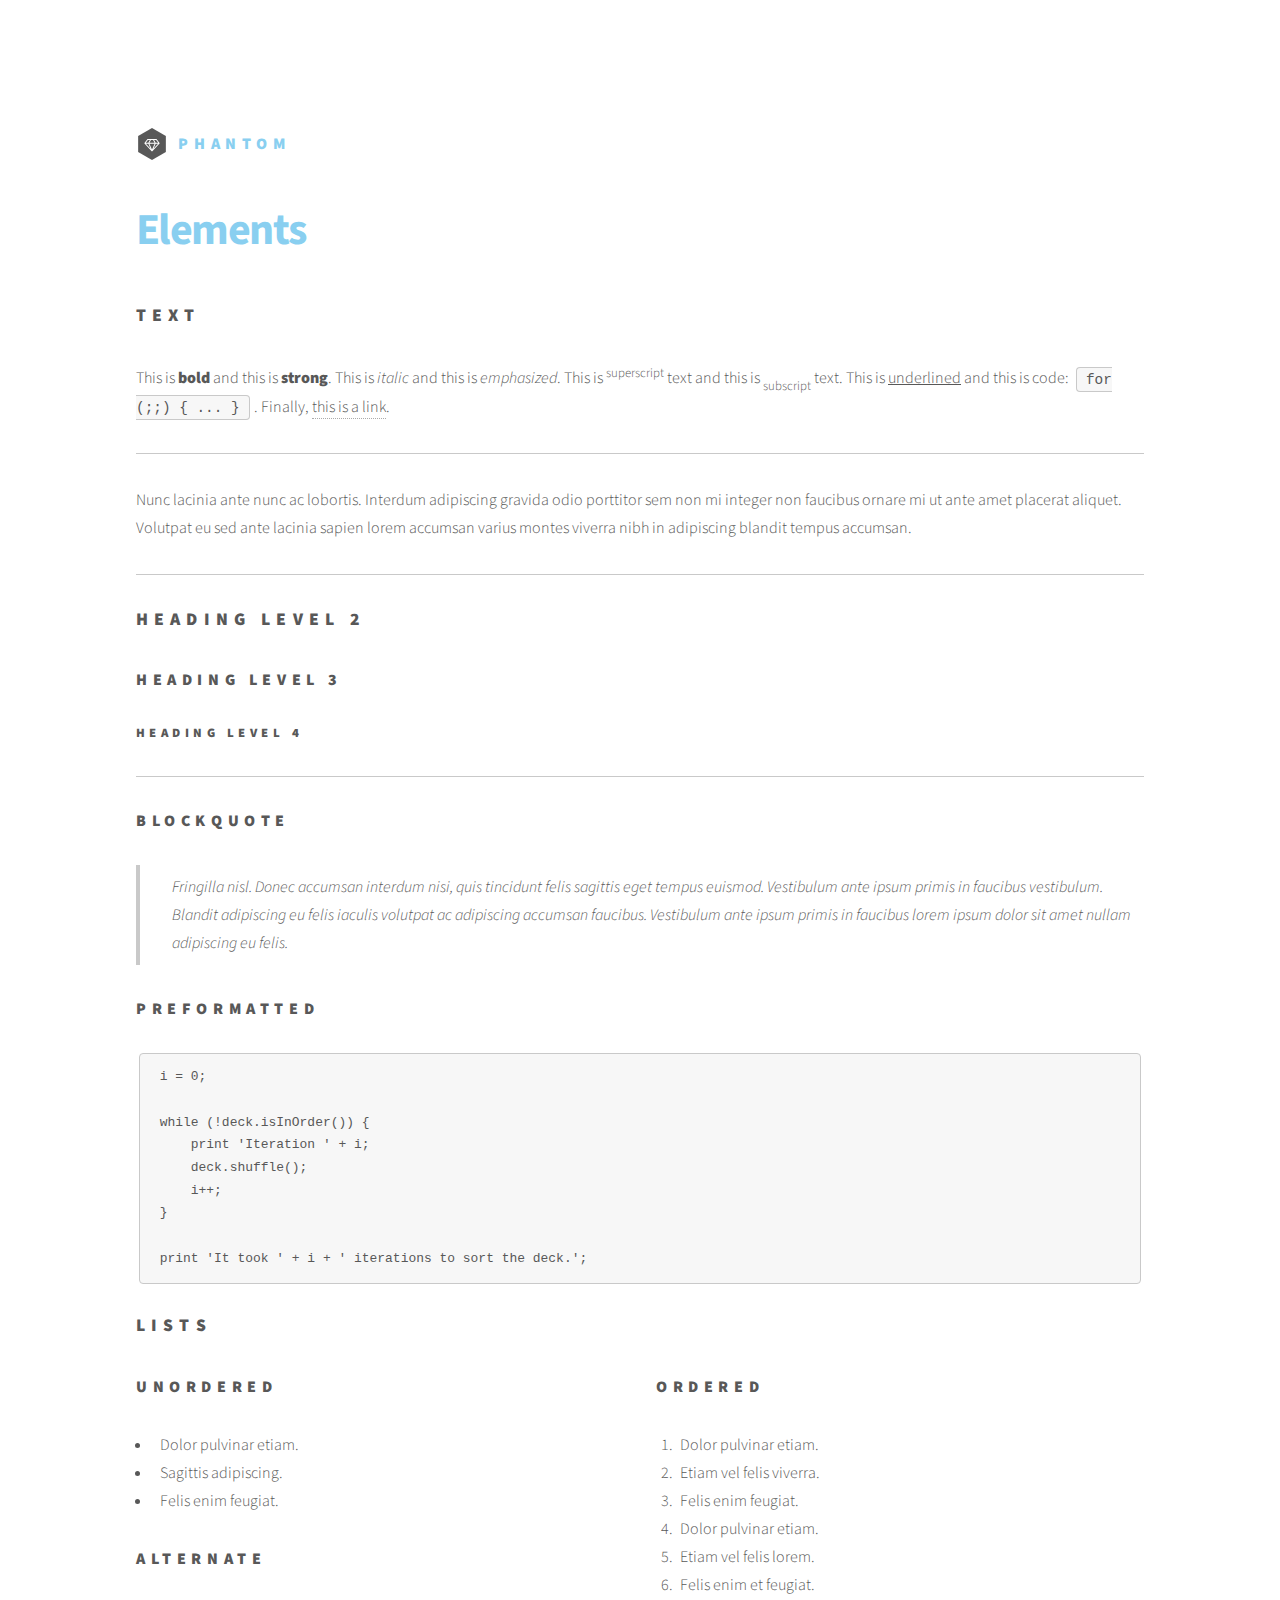
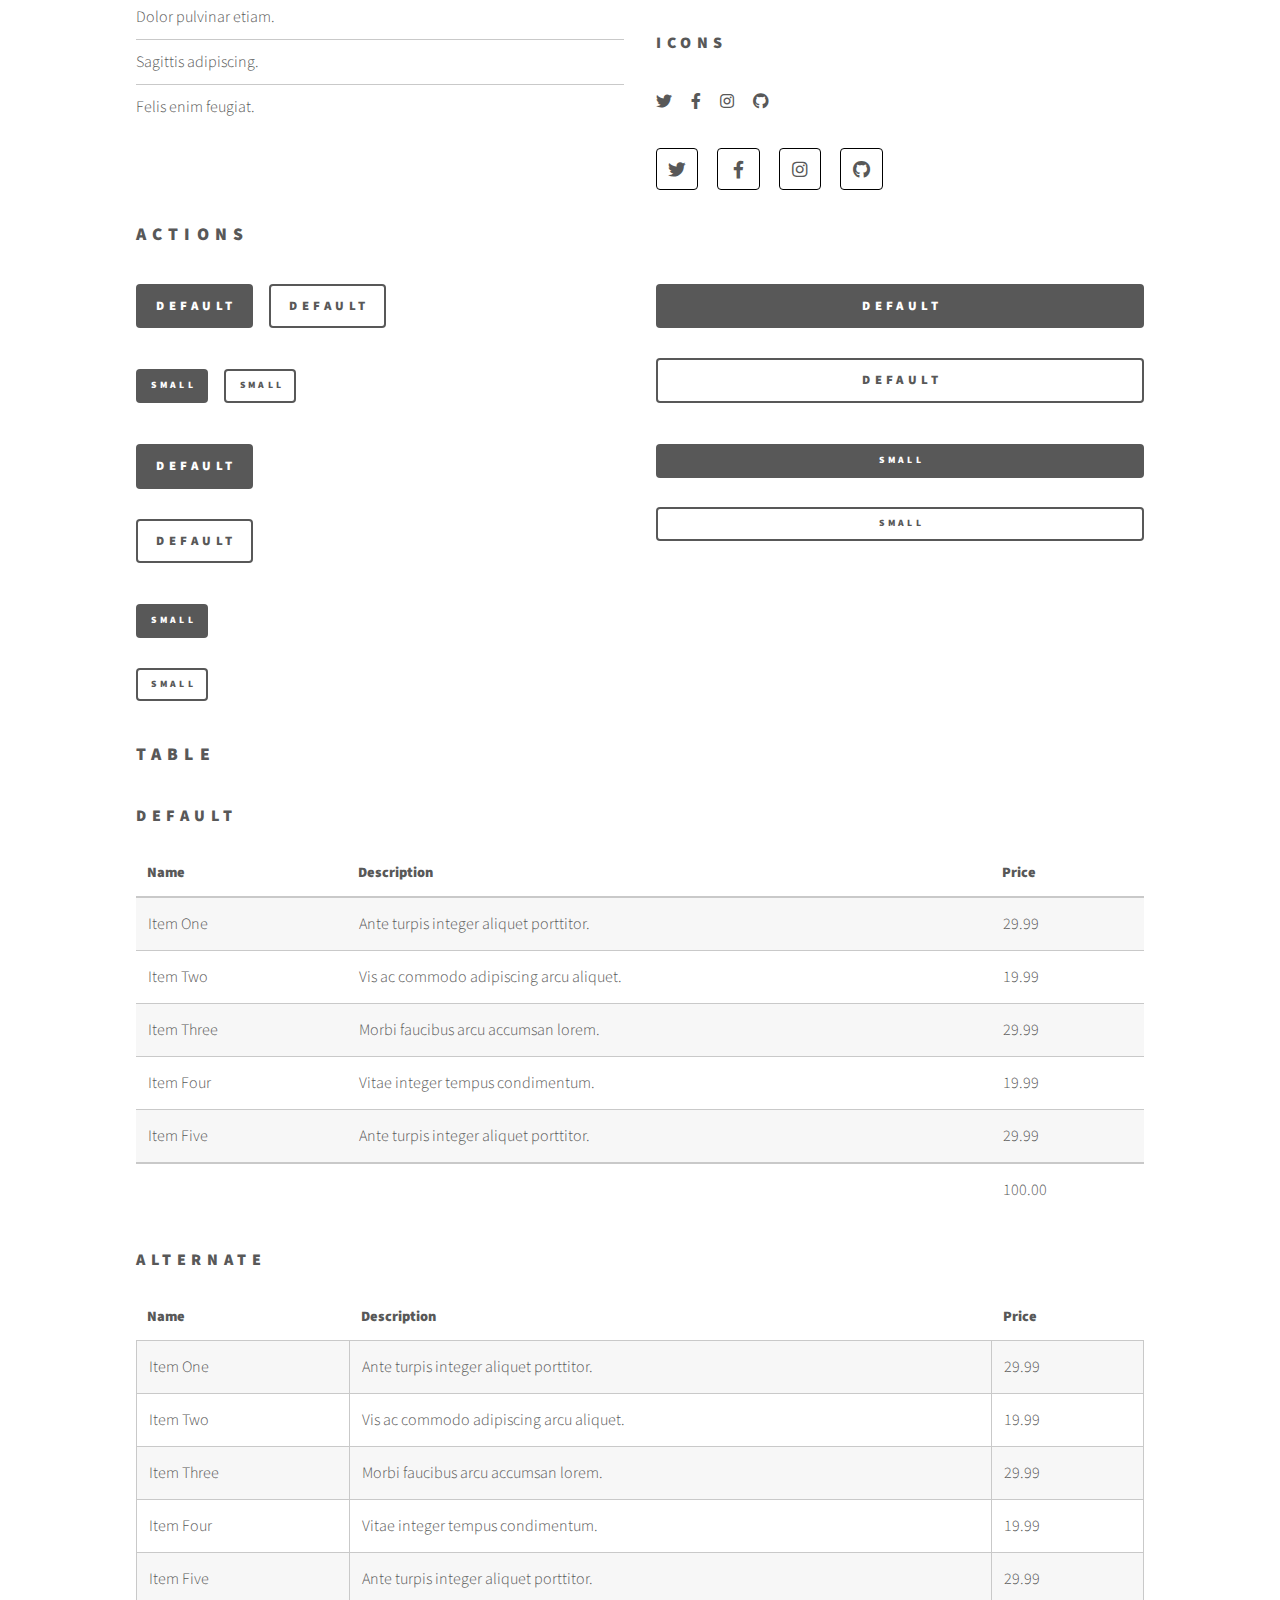
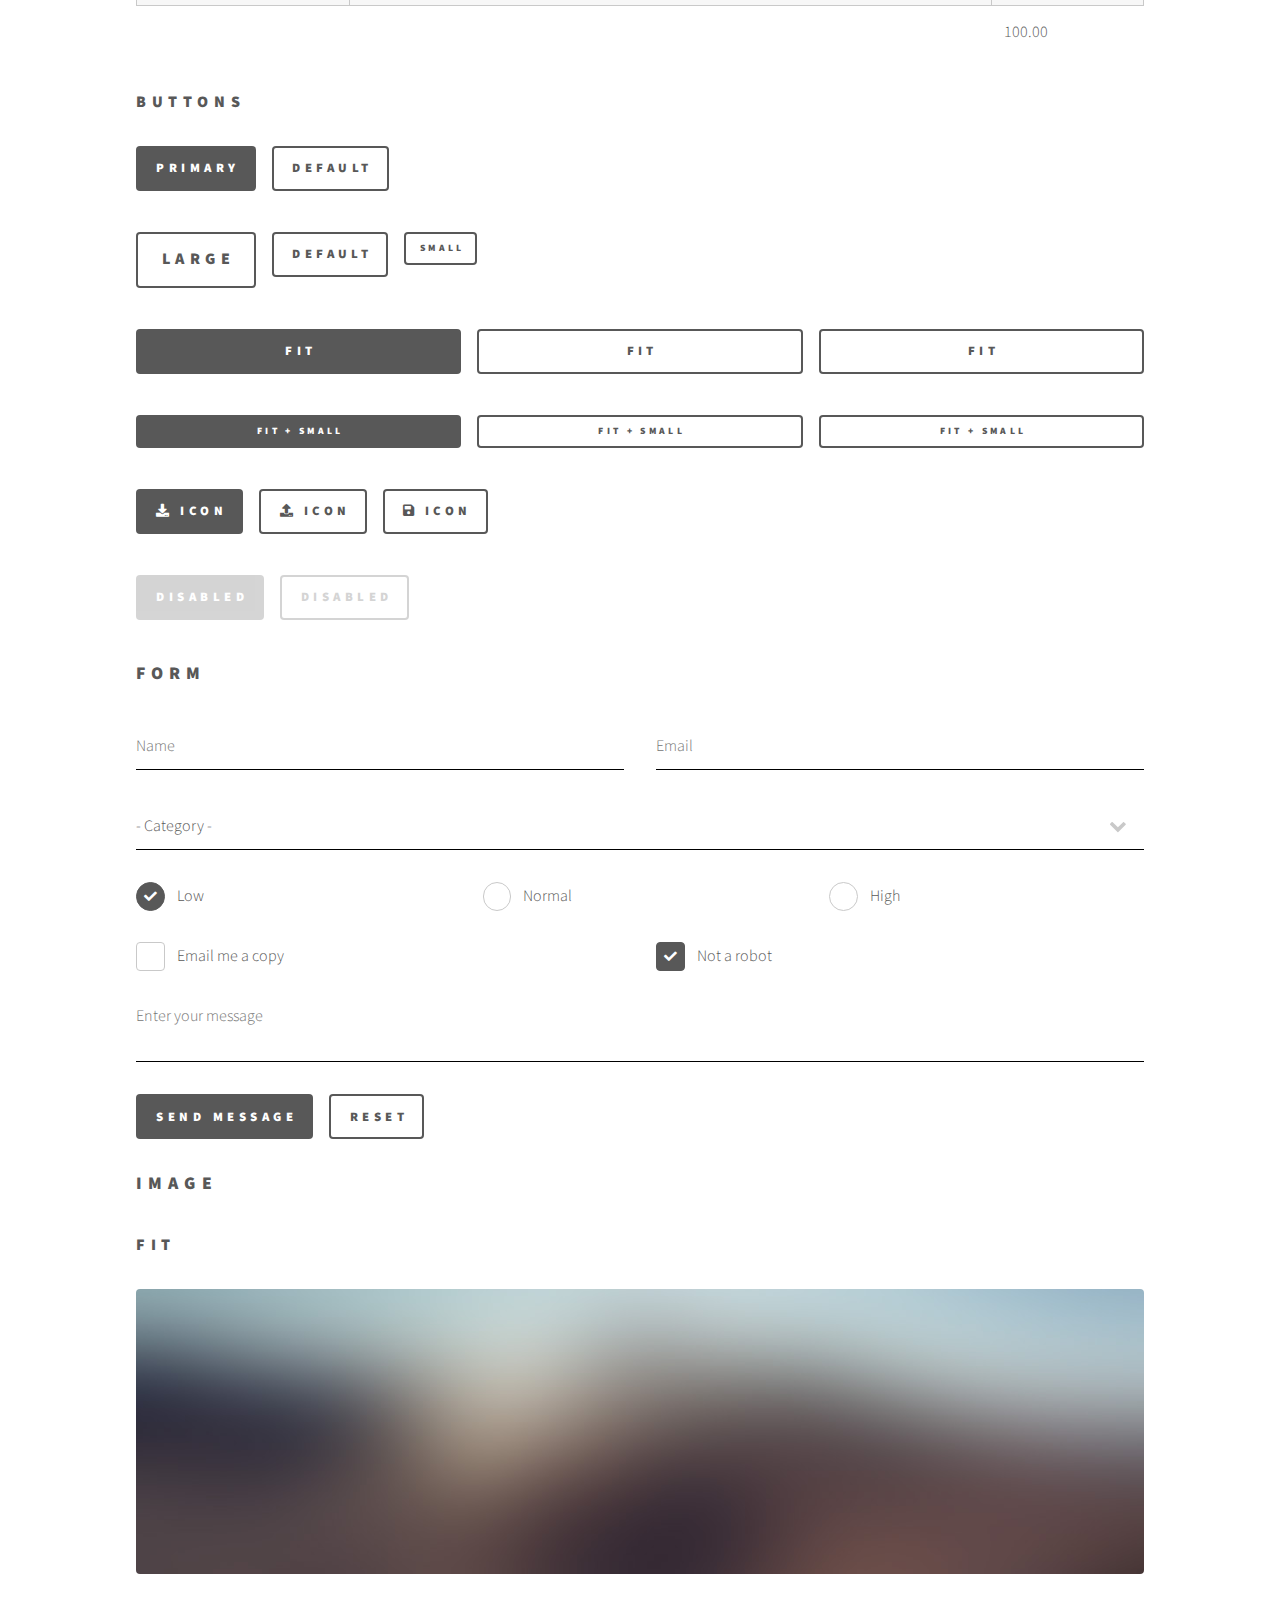
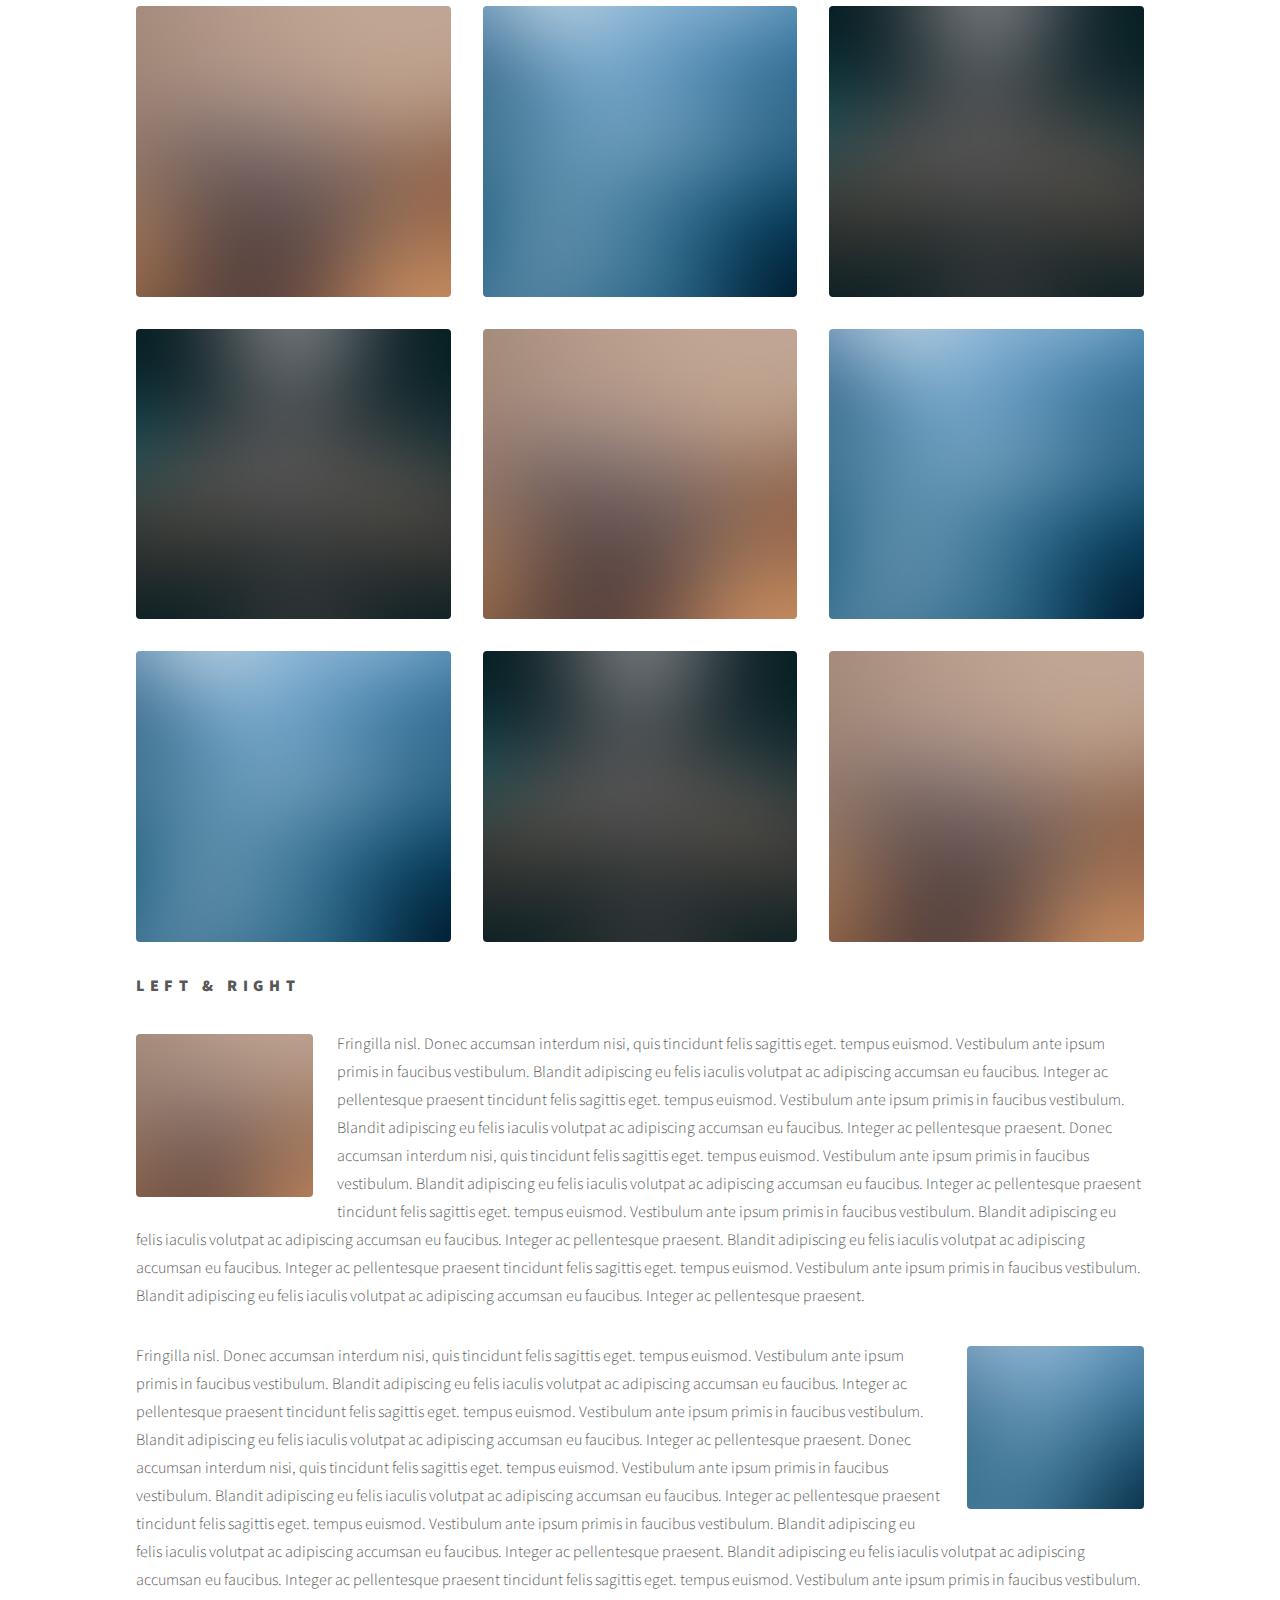
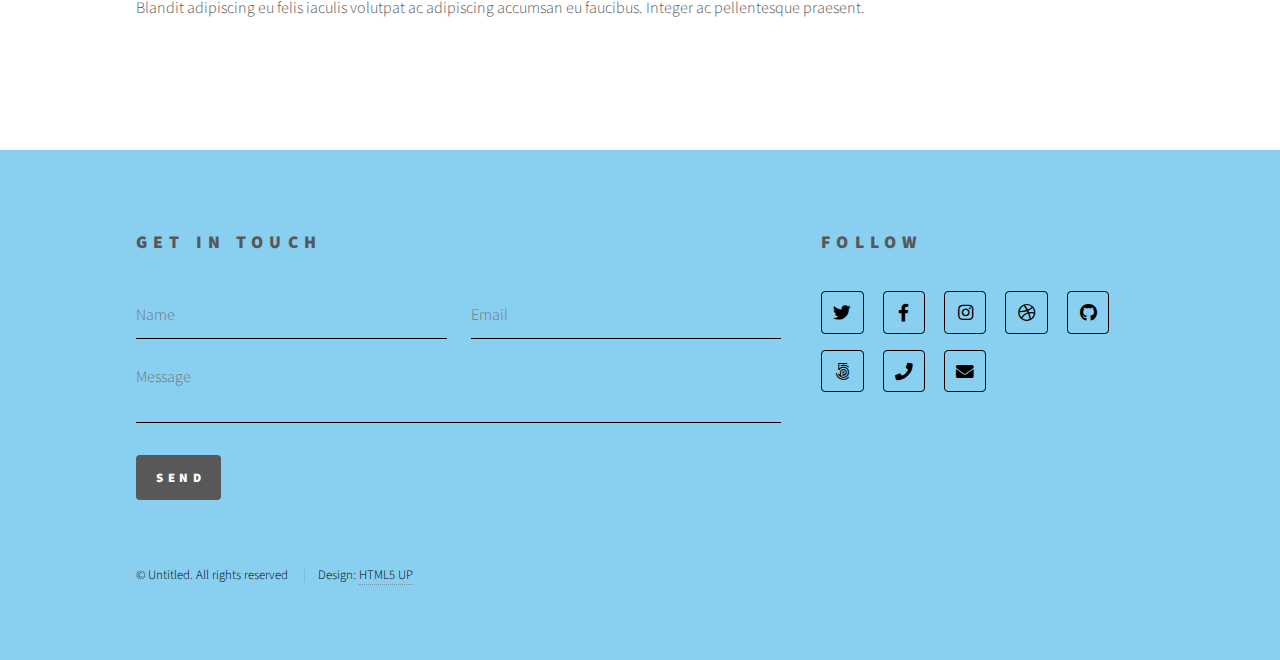
<file: elements.html>
<!DOCTYPE HTML>
<!--
	Phantom by HTML5 UP
	html5up.net | @ajlkn
	Free for personal and commercial use under the CCA 3.0 license (html5up.net/license)
-->
<html>

<head>
	<title>Elements - Phantom by HTML5 UP</title>
	<meta charset="utf-8" />
	<meta name="viewport" content="width=device-width, initial-scale=1, user-scalable=no" />
	<link rel="stylesheet" href="assets/css/main.css" />
	<noscript>
		<link rel="stylesheet" href="assets/css/noscript.css" />
	</noscript>
</head>

<body class="is-preload">
	<!-- Wrapper -->
	<div id="wrapper">

		<!-- Header -->
		<header id="header">
			<div class="inner">

				<!-- Logo -->
				<a href="index.html" class="logo">
					<span class="symbol"><img src="images/logo.svg" alt="" /></span><span class="title">Phantom</span>
				</a>

			</div>
		</header>

		<!-- Menu -->
		<nav id="menu">
			<h2>Menu</h2>
			<ul>
				<li><a href="index.html">Home</a></li>
				<li><a href="generic.html">Ipsum veroeros</a></li>
				<li><a href="generic.html">Tempus etiam</a></li>
				<li><a href="generic.html">Consequat dolor</a></li>
				<li><a href="elements.html">Elements</a></li>
			</ul>
		</nav>

		<!-- Main -->
		<div id="main">
			<div class="inner">
				<h1>Elements</h1>

				<!-- Text -->
				<section>
					<h2>Text</h2>
					<p>This is <b>bold</b> and this is <strong>strong</strong>. This is <i>italic</i> and this is
						<em>emphasized</em>.
						This is <sup>superscript</sup> text and this is <sub>subscript</sub> text.
						This is <u>underlined</u> and this is code: <code>for (;;) { ... }</code>. Finally, <a
							href="#">this is a link</a>.</p>
					<hr />
					<p>Nunc lacinia ante nunc ac lobortis. Interdum adipiscing gravida odio porttitor sem non mi integer
						non faucibus ornare mi ut ante amet placerat aliquet. Volutpat eu sed ante lacinia sapien lorem
						accumsan varius montes viverra nibh in adipiscing blandit tempus accumsan.</p>
					<hr />
					<h2>Heading Level 2</h2>
					<h3>Heading Level 3</h3>
					<h4>Heading Level 4</h4>
					<hr />
					<h3>Blockquote</h3>
					<blockquote>Fringilla nisl. Donec accumsan interdum nisi, quis tincidunt felis sagittis eget tempus
						euismod. Vestibulum ante ipsum primis in faucibus vestibulum. Blandit adipiscing eu felis
						iaculis volutpat ac adipiscing accumsan faucibus. Vestibulum ante ipsum primis in faucibus lorem
						ipsum dolor sit amet nullam adipiscing eu felis.</blockquote>
					<h3>Preformatted</h3>
					<pre><code>i = 0;

while (!deck.isInOrder()) {
    print 'Iteration ' + i;
    deck.shuffle();
    i++;
}

print 'It took ' + i + ' iterations to sort the deck.';</code></pre>
				</section>

				<!-- Lists -->
				<section>
					<h2>Lists</h2>
					<div class="row">
						<div class="col-6 col-12-medium">
							<h3>Unordered</h3>
							<ul>
								<li>Dolor pulvinar etiam.</li>
								<li>Sagittis adipiscing.</li>
								<li>Felis enim feugiat.</li>
							</ul>
							<h3>Alternate</h3>
							<ul class="alt">
								<li>Dolor pulvinar etiam.</li>
								<li>Sagittis adipiscing.</li>
								<li>Felis enim feugiat.</li>
							</ul>
						</div>
						<div class="col-6 col-12-medium">
							<h3>Ordered</h3>
							<ol>
								<li>Dolor pulvinar etiam.</li>
								<li>Etiam vel felis viverra.</li>
								<li>Felis enim feugiat.</li>
								<li>Dolor pulvinar etiam.</li>
								<li>Etiam vel felis lorem.</li>
								<li>Felis enim et feugiat.</li>
							</ol>
							<h3>Icons</h3>
							<ul class="icons">
								<li><a href="#" class="icon brands style1 fa-twitter"><span
											class="label">Twitter</span></a></li>
								<li><a href="#" class="icon brands style1 fa-facebook-f"><span
											class="label">Facebook</span></a></li>
								<li><a href="#" class="icon brands style1 fa-instagram"><span
											class="label">Instagram</span></a></li>
								<li><a href="#" class="icon brands style1 fa-github"><span
											class="label">Github</span></a></li>
							</ul>
							<ul class="icons">
								<li><a href="#" class="icon brands style2 fa-twitter"><span
											class="label">Twitter</span></a></li>
								<li><a href="#" class="icon brands style2 fa-facebook-f"><span
											class="label">Facebook</span></a></li>
								<li><a href="#" class="icon brands style2 fa-instagram"><span
											class="label">Instagram</span></a></li>
								<li><a href="#" class="icon brands style2 fa-github"><span
											class="label">Github</span></a></li>
							</ul>
						</div>
					</div>
					<h2>Actions</h2>
					<div class="row">
						<div class="col-6 col-12-medium">
							<ul class="actions">
								<li><a href="#" class="button primary">Default</a></li>
								<li><a href="#" class="button">Default</a></li>
							</ul>
							<ul class="actions small">
								<li><a href="#" class="button primary small">Small</a></li>
								<li><a href="#" class="button small">Small</a></li>
							</ul>
							<ul class="actions stacked">
								<li><a href="#" class="button primary">Default</a></li>
								<li><a href="#" class="button">Default</a></li>
							</ul>
							<ul class="actions stacked">
								<li><a href="#" class="button primary small">Small</a></li>
								<li><a href="#" class="button small">Small</a></li>
							</ul>
						</div>
						<div class="col-6 col-12-medium">
							<ul class="actions stacked">
								<li><a href="#" class="button primary fit">Default</a></li>
								<li><a href="#" class="button fit">Default</a></li>
							</ul>
							<ul class="actions stacked">
								<li><a href="#" class="button primary small fit">Small</a></li>
								<li><a href="#" class="button small fit">Small</a></li>
							</ul>
						</div>
					</div>
				</section>

				<!-- Table -->
				<section>
					<h2>Table</h2>
					<h3>Default</h3>
					<div class="table-wrapper">
						<table>
							<thead>
								<tr>
									<th>Name</th>
									<th>Description</th>
									<th>Price</th>
								</tr>
							</thead>
							<tbody>
								<tr>
									<td>Item One</td>
									<td>Ante turpis integer aliquet porttitor.</td>
									<td>29.99</td>
								</tr>
								<tr>
									<td>Item Two</td>
									<td>Vis ac commodo adipiscing arcu aliquet.</td>
									<td>19.99</td>
								</tr>
								<tr>
									<td>Item Three</td>
									<td> Morbi faucibus arcu accumsan lorem.</td>
									<td>29.99</td>
								</tr>
								<tr>
									<td>Item Four</td>
									<td>Vitae integer tempus condimentum.</td>
									<td>19.99</td>
								</tr>
								<tr>
									<td>Item Five</td>
									<td>Ante turpis integer aliquet porttitor.</td>
									<td>29.99</td>
								</tr>
							</tbody>
							<tfoot>
								<tr>
									<td colspan="2"></td>
									<td>100.00</td>
								</tr>
							</tfoot>
						</table>
					</div>

					<h3>Alternate</h3>
					<div class="table-wrapper">
						<table class="alt">
							<thead>
								<tr>
									<th>Name</th>
									<th>Description</th>
									<th>Price</th>
								</tr>
							</thead>
							<tbody>
								<tr>
									<td>Item One</td>
									<td>Ante turpis integer aliquet porttitor.</td>
									<td>29.99</td>
								</tr>
								<tr>
									<td>Item Two</td>
									<td>Vis ac commodo adipiscing arcu aliquet.</td>
									<td>19.99</td>
								</tr>
								<tr>
									<td>Item Three</td>
									<td> Morbi faucibus arcu accumsan lorem.</td>
									<td>29.99</td>
								</tr>
								<tr>
									<td>Item Four</td>
									<td>Vitae integer tempus condimentum.</td>
									<td>19.99</td>
								</tr>
								<tr>
									<td>Item Five</td>
									<td>Ante turpis integer aliquet porttitor.</td>
									<td>29.99</td>
								</tr>
							</tbody>
							<tfoot>
								<tr>
									<td colspan="2"></td>
									<td>100.00</td>
								</tr>
							</tfoot>
						</table>
					</div>
				</section>

				<!-- Buttons -->
				<section>
					<h3>Buttons</h3>
					<ul class="actions">
						<li><a href="#" class="button primary">Primary</a></li>
						<li><a href="#" class="button">Default</a></li>
					</ul>
					<ul class="actions">
						<li><a href="#" class="button large">Large</a></li>
						<li><a href="#" class="button">Default</a></li>
						<li><a href="#" class="button small">Small</a></li>
					</ul>
					<ul class="actions fit">
						<li><a href="#" class="button primary fit">Fit</a></li>
						<li><a href="#" class="button fit">Fit</a></li>
						<li><a href="#" class="button fit">Fit</a></li>
					</ul>
					<ul class="actions fit small">
						<li><a href="#" class="button primary fit small">Fit + Small</a></li>
						<li><a href="#" class="button fit small">Fit + Small</a></li>
						<li><a href="#" class="button fit small">Fit + Small</a></li>
					</ul>
					<ul class="actions">
						<li><a href="#" class="button primary icon solid fa-download">Icon</a></li>
						<li><a href="#" class="button icon solid fa-upload">Icon</a></li>
						<li><a href="#" class="button icon solid fa-save">Icon</a></li>
					</ul>
					<ul class="actions">
						<li><span class="button primary disabled">Disabled</span></li>
						<li><span class="button disabled">Disabled</span></li>
					</ul>
				</section>

				<!-- Form -->
				<section>
					<h2>Form</h2>
					<form method="post" action="#">
						<div class="row gtr-uniform">
							<div class="col-6 col-12-xsmall">
								<input type="text" name="demo-name" id="demo-name" value="" placeholder="Name" />
							</div>
							<div class="col-6 col-12-xsmall">
								<input type="email" name="demo-email" id="demo-email" value="" placeholder="Email" />
							</div>
							<div class="col-12">
								<select name="demo-category" id="demo-category">
									<option value="">- Category -</option>
									<option value="1">Manufacturing</option>
									<option value="1">Shipping</option>
									<option value="1">Administration</option>
									<option value="1">Human Resources</option>
								</select>
							</div>
							<div class="col-4 col-12-small">
								<input type="radio" id="demo-priority-low" name="demo-priority" checked>
								<label for="demo-priority-low">Low</label>
							</div>
							<div class="col-4 col-12-small">
								<input type="radio" id="demo-priority-normal" name="demo-priority">
								<label for="demo-priority-normal">Normal</label>
							</div>
							<div class="col-4 col-12-small">
								<input type="radio" id="demo-priority-high" name="demo-priority">
								<label for="demo-priority-high">High</label>
							</div>
							<div class="col-6 col-12-small">
								<input type="checkbox" id="demo-copy" name="demo-copy">
								<label for="demo-copy">Email me a copy</label>
							</div>
							<div class="col-6 col-12-small">
								<input type="checkbox" id="demo-human" name="demo-human" checked>
								<label for="demo-human">Not a robot</label>
							</div>
							<div class="col-12">
								<textarea name="demo-message" id="demo-message" placeholder="Enter your message"
									rows="6"></textarea>
							</div>
							<div class="col-12">
								<ul class="actions">
									<li><input type="submit" value="Send Message" class="primary" /></li>
									<li><input type="reset" value="Reset" /></li>
								</ul>
							</div>
						</div>
					</form>
				</section>

				<!-- Image -->
				<section>
					<h2>Image</h2>
					<h3>Fit</h3>
					<div class="box alt">
						<div class="row gtr-uniform">
							<div class="col-12"><span class="image fit"><img src="images/pic13.jpg" alt="" /></span>
							</div>
							<div class="col-4"><span class="image fit"><img src="images/pic01.jpg" alt="" /></span>
							</div>
							<div class="col-4"><span class="image fit"><img src="images/pic02.jpg" alt="" /></span>
							</div>
							<div class="col-4"><span class="image fit"><img src="images/pic03.jpg" alt="" /></span>
							</div>
							<div class="col-4"><span class="image fit"><img src="images/pic03.jpg" alt="" /></span>
							</div>
							<div class="col-4"><span class="image fit"><img src="images/pic01.jpg" alt="" /></span>
							</div>
							<div class="col-4"><span class="image fit"><img src="images/pic02.jpg" alt="" /></span>
							</div>
							<div class="col-4"><span class="image fit"><img src="images/pic02.jpg" alt="" /></span>
							</div>
							<div class="col-4"><span class="image fit"><img src="images/pic03.jpg" alt="" /></span>
							</div>
							<div class="col-4"><span class="image fit"><img src="images/pic01.jpg" alt="" /></span>
							</div>
						</div>
					</div>
					<h3>Left &amp; Right</h3>
					<p><span class="image left"><img src="images/pic14.jpg" alt="" /></span>Fringilla nisl. Donec
						accumsan interdum nisi, quis tincidunt felis sagittis eget. tempus euismod. Vestibulum ante
						ipsum primis in faucibus vestibulum. Blandit adipiscing eu felis iaculis volutpat ac adipiscing
						accumsan eu faucibus. Integer ac pellentesque praesent tincidunt felis sagittis eget. tempus
						euismod. Vestibulum ante ipsum primis in faucibus vestibulum. Blandit adipiscing eu felis
						iaculis volutpat ac adipiscing accumsan eu faucibus. Integer ac pellentesque praesent. Donec
						accumsan interdum nisi, quis tincidunt felis sagittis eget. tempus euismod. Vestibulum ante
						ipsum primis in faucibus vestibulum. Blandit adipiscing eu felis iaculis volutpat ac adipiscing
						accumsan eu faucibus. Integer ac pellentesque praesent tincidunt felis sagittis eget. tempus
						euismod. Vestibulum ante ipsum primis in faucibus vestibulum. Blandit adipiscing eu felis
						iaculis volutpat ac adipiscing accumsan eu faucibus. Integer ac pellentesque praesent. Blandit
						adipiscing eu felis iaculis volutpat ac adipiscing accumsan eu faucibus. Integer ac pellentesque
						praesent tincidunt felis sagittis eget. tempus euismod. Vestibulum ante ipsum primis in faucibus
						vestibulum. Blandit adipiscing eu felis iaculis volutpat ac adipiscing accumsan eu faucibus.
						Integer ac pellentesque praesent.</p>
					<p><span class="image right"><img src="images/pic15.jpg" alt="" /></span>Fringilla nisl. Donec
						accumsan interdum nisi, quis tincidunt felis sagittis eget. tempus euismod. Vestibulum ante
						ipsum primis in faucibus vestibulum. Blandit adipiscing eu felis iaculis volutpat ac adipiscing
						accumsan eu faucibus. Integer ac pellentesque praesent tincidunt felis sagittis eget. tempus
						euismod. Vestibulum ante ipsum primis in faucibus vestibulum. Blandit adipiscing eu felis
						iaculis volutpat ac adipiscing accumsan eu faucibus. Integer ac pellentesque praesent. Donec
						accumsan interdum nisi, quis tincidunt felis sagittis eget. tempus euismod. Vestibulum ante
						ipsum primis in faucibus vestibulum. Blandit adipiscing eu felis iaculis volutpat ac adipiscing
						accumsan eu faucibus. Integer ac pellentesque praesent tincidunt felis sagittis eget. tempus
						euismod. Vestibulum ante ipsum primis in faucibus vestibulum. Blandit adipiscing eu felis
						iaculis volutpat ac adipiscing accumsan eu faucibus. Integer ac pellentesque praesent. Blandit
						adipiscing eu felis iaculis volutpat ac adipiscing accumsan eu faucibus. Integer ac pellentesque
						praesent tincidunt felis sagittis eget. tempus euismod. Vestibulum ante ipsum primis in faucibus
						vestibulum. Blandit adipiscing eu felis iaculis volutpat ac adipiscing accumsan eu faucibus.
						Integer ac pellentesque praesent.</p>
				</section>

			</div>
		</div>

		<!-- Footer -->
		<footer id="footer">
			<div class="inner">
				<section>
					<h2>Get in touch</h2>
					<form method="post" action="#">
						<div class="fields">
							<div class="field half">
								<input type="text" name="name" id="name" placeholder="Name" />
							</div>
							<div class="field half">
								<input type="email" name="email" id="email" placeholder="Email" />
							</div>
							<div class="field">
								<textarea name="message" id="message" placeholder="Message"></textarea>
							</div>
						</div>
						<ul class="actions">
							<li><input type="submit" value="Send" class="primary" /></li>
						</ul>
					</form>
				</section>
				<section>
					<h2>Follow</h2>
					<ul class="icons">
						<li><a href="#" class="icon brands style2 fa-twitter"><span class="label">Twitter</span></a>
						</li>
						<li><a href="#" class="icon brands style2 fa-facebook-f"><span class="label">Facebook</span></a>
						</li>
						<li><a href="#" class="icon brands style2 fa-instagram"><span class="label">Instagram</span></a>
						</li>
						<li><a href="#" class="icon brands style2 fa-dribbble"><span class="label">Dribbble</span></a>
						</li>
						<li><a href="#" class="icon brands style2 fa-github"><span class="label">GitHub</span></a></li>
						<li><a href="#" class="icon brands style2 fa-500px"><span class="label">500px</span></a></li>
						<li><a href="#" class="icon solid style2 fa-phone"><span class="label">Phone</span></a></li>
						<li><a href="#" class="icon solid style2 fa-envelope"><span class="label">Email</span></a></li>
					</ul>
				</section>
				<ul class="copyright">
					<li>&copy; Untitled. All rights reserved</li>
					<li>Design: <a href="http://html5up.net">HTML5 UP</a></li>
				</ul>
			</div>
		</footer>

	</div>

	<!-- Scripts -->
	<script src="assets/js/jquery.min.js"></script>
	<script src="assets/js/browser.min.js"></script>
	<script src="assets/js/breakpoints.min.js"></script>
	<script src="assets/js/util.js"></script>
	<script src="assets/js/main.js"></script>

</body>

</html>
</file>
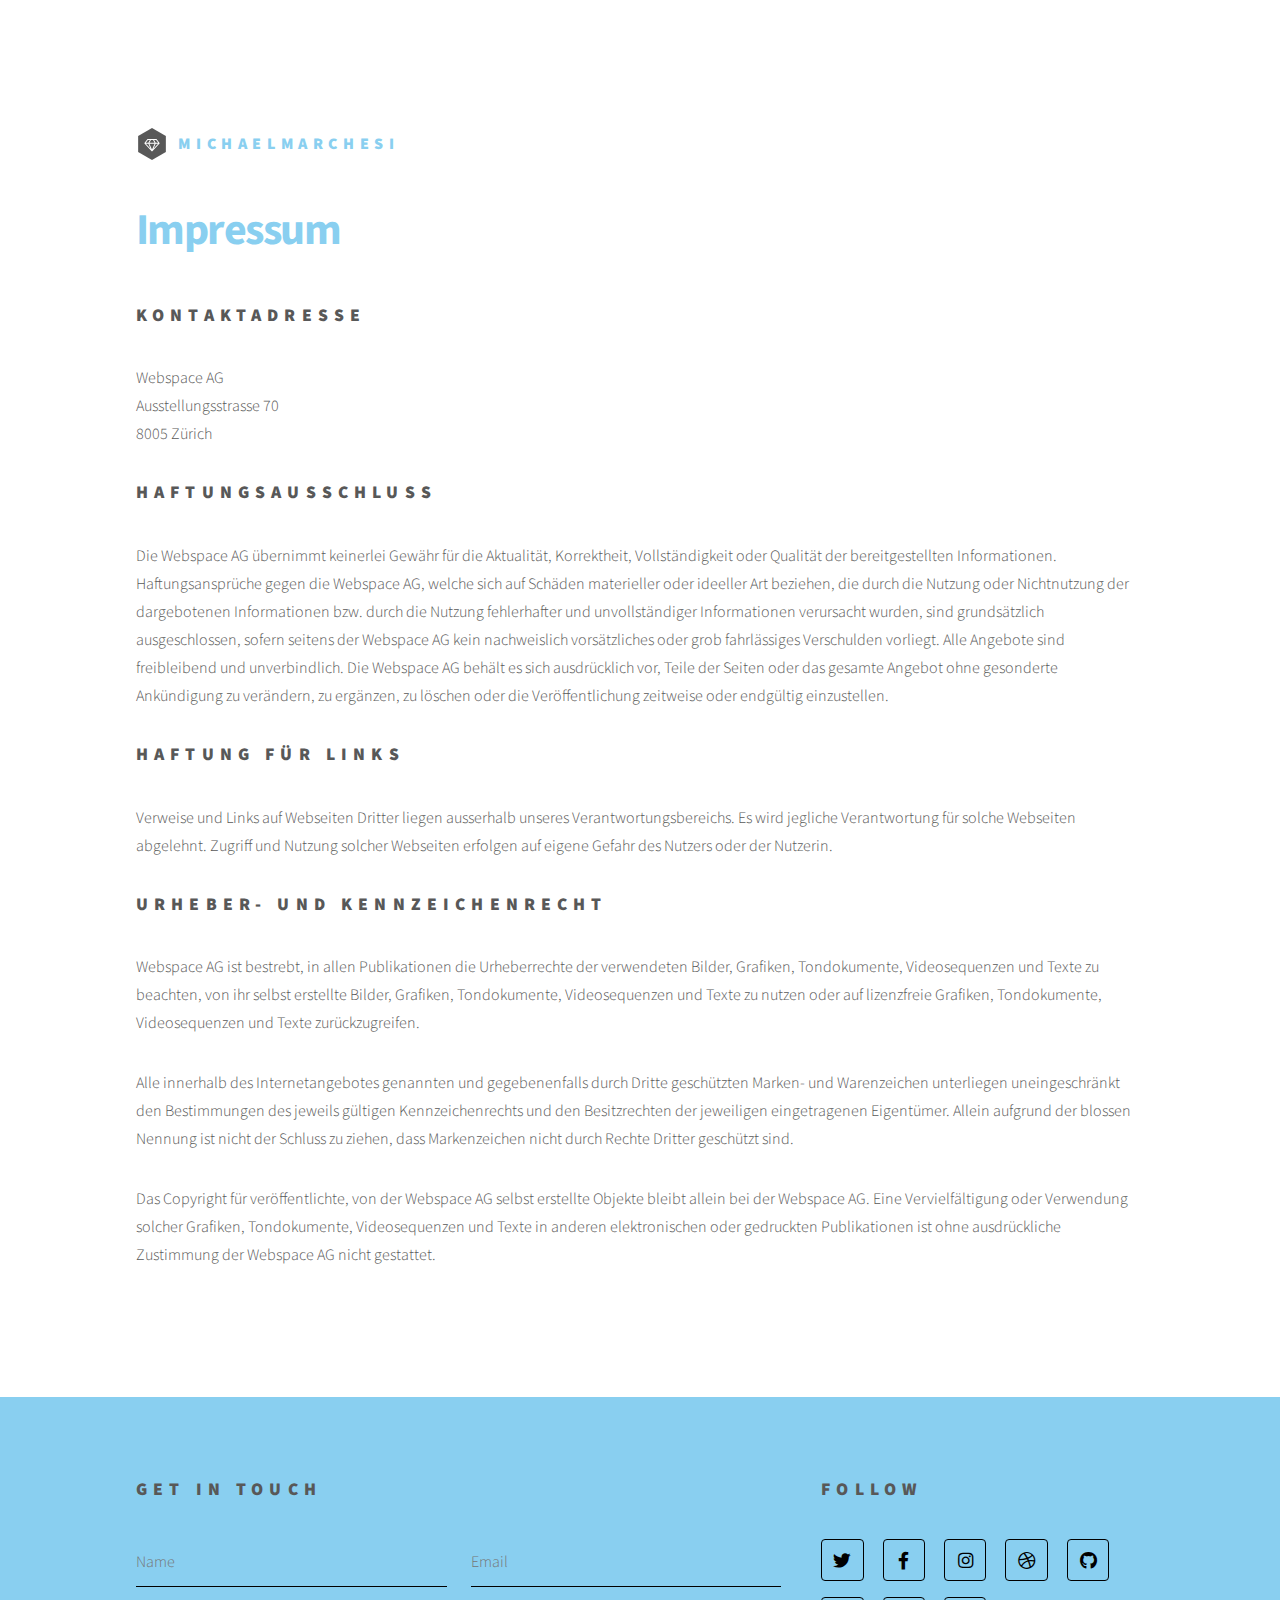
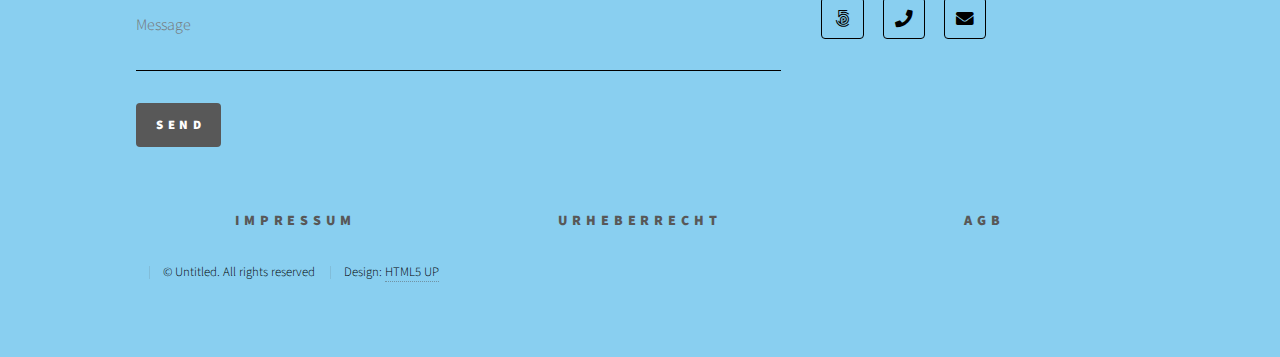
<file: subpages/impressum.html>
<!DOCTYPE HTML>
<!--
	Phantom by HTML5 UP
	html5up.net | @ajlkn
	Free for personal and commercial use under the CCA 3.0 license (html5up.net/license)
-->
<html>

<head>
    <title>Webspace</title>
    <meta charset="utf-8" />
    <meta name="viewport" content="width=device-width, initial-scale=1, user-scalable=no" />
    <link rel="stylesheet" href="../assets/css/main.css" />
    <noscript>
        <link rel="stylesheet" href="../assets/css/noscript.css" />
    </noscript>
</head>

<body class="is-preload">
    <!-- Wrapper -->
    <div id="wrapper">

        <!-- Header -->
        <header id="header">
            <div class="inner">

                <!-- Logo -->
                <a href="../index.html" class="logo">
                    <span class="symbol"><img src="../images/logo.svg" alt="" /></span><span
                        class="title">michaelmarchesi</span>
                </a>

            </div>
        </header>

        <!-- Menu -->
        <nav id="menu">
            <h2>Menu</h2>
            <ul>
                <li><a href="../index.html">Home</a></li>
                <li><a href="generic.html">Ipsum veroeros</a></li>
                <li><a href="generic.html">Tempus etiam</a></li>
                <li><a href="generic.html">Consequat dolor</a></li>
                <li><a href="elements.html">Elements</a></li>
            </ul>
        </nav>

        <div id="main">
            <div class="inner">
                <header>
                    <h1>Impressum</h1>
                </header>
                <section>
                    <h2>Kontaktadresse</h2>
                    <p>Webspace AG <br />
                        Ausstellungsstrasse 70 <br />
                        8005 Zürich</p>
                    <h2>Haftungsausschluss</h2>
                    <p>Die Webspace AG übernimmt keinerlei Gewähr für die Aktualität, Korrektheit, Vollständigkeit oder
                        Qualität der bereitgestellten Informationen. Haftungsansprüche gegen die Webspace AG, welche
                        sich auf Schäden materieller oder ideeller Art beziehen, die durch die Nutzung oder Nichtnutzung
                        der dargebotenen Informationen bzw. durch die Nutzung fehlerhafter und unvollständiger
                        Informationen verursacht wurden, sind grundsätzlich ausgeschlossen, sofern seitens der Webspace
                        AG kein nachweislich vorsätzliches oder grob fahrlässiges Verschulden vorliegt. Alle Angebote
                        sind freibleibend und unverbindlich. Die Webspace AG behält es sich ausdrücklich vor, Teile der
                        Seiten oder das gesamte Angebot ohne gesonderte Ankündigung zu verändern, zu ergänzen, zu
                        löschen oder die Veröffentlichung zeitweise oder endgültig einzustellen.</p>
                    <h2>Haftung für Links</h2>
                    <p>Verweise und Links auf Webseiten Dritter liegen ausserhalb unseres Verantwortungsbereichs. Es
                        wird jegliche Verantwortung für solche Webseiten abgelehnt. Zugriff und Nutzung solcher
                        Webseiten erfolgen auf eigene Gefahr des Nutzers oder der Nutzerin.</p>
                    <h2>Urheber- und Kennzeichenrecht</h2>
                    <p>Webspace AG ist bestrebt, in allen Publikationen die Urheberrechte der verwendeten Bilder,
                        Grafiken, Tondokumente, Videosequenzen und Texte zu beachten, von ihr selbst erstellte Bilder,
                        Grafiken, Tondokumente, Videosequenzen und Texte zu nutzen oder auf lizenzfreie Grafiken,
                        Tondokumente, Videosequenzen und Texte zurückzugreifen.</p>
                    <p>Alle innerhalb des Internetangebotes genannten und gegebenenfalls durch Dritte geschützten
                        Marken- und Warenzeichen unterliegen uneingeschränkt den Bestimmungen des jeweils gültigen
                        Kennzeichenrechts und den Besitzrechten der jeweiligen eingetragenen Eigentümer. Allein aufgrund
                        der blossen Nennung ist nicht der Schluss zu ziehen, dass Markenzeichen nicht durch Rechte
                        Dritter geschützt sind.</p>
                    <p>Das Copyright für veröffentlichte, von der Webspace AG selbst erstellte Objekte bleibt allein bei
                        der Webspace AG. Eine Vervielfältigung oder Verwendung solcher Grafiken, Tondokumente,
                        Videosequenzen und Texte in anderen elektronischen oder gedruckten Publikationen ist ohne
                        ausdrückliche Zustimmung der Webspace AG nicht gestattet.</p>
                </section>
            </div>
        </div>

        <!-- Footer -->
        <footer id="footer">
            <div class="inner">
                <section>
                    <h2>Get in touch</h2>
                    <form method="post" action="#">
                        <div class="fields">
                            <div class="field half">
                                <input type="text" name="name" id="name" placeholder="Name" />
                            </div>
                            <div class="field half">
                                <input type="email" name="email" id="email" placeholder="Email" />
                            </div>
                            <div class="field">
                                <textarea name="message" id="message" placeholder="Message"></textarea>
                            </div>
                        </div>
                        <ul class="actions">
                            <li><input type="submit" value="Send" class="primary" /></li>
                        </ul>
                    </form>
                </section>
                <section>
                    <h2>Follow</h2>
                    <ul class="icons">
                        <li><a href="#" class="icon brands style2 fa-twitter"><span class="label">Twitter</span></a>
                        </li>
                        <li><a href="#" class="icon brands style2 fa-facebook-f"><span class="label">Facebook</span></a>
                        </li>
                        <li><a href="#" class="icon brands style2 fa-instagram"><span class="label">Instagram</span></a>
                        </li>
                        <li><a href="#" class="icon brands style2 fa-dribbble"><span class="label">Dribbble</span></a>
                        </li>
                        <li><a href="#" class="icon brands style2 fa-github"><span class="label">GitHub</span></a></li>
                        <li><a href="#" class="icon brands style2 fa-500px"><span class="label">500px</span></a></li>
                        <li><a href="#" class="icon solid style2 fa-phone"><span class="label">Phone</span></a></li>
                        <li><a href="#" class="icon solid style2 fa-envelope"><span class="label">Email</span></a></li>
                    </ul>
                </section>
                <ul class="copyright">
                    <div class="inner">
                        <div class="row">
                            <div class="col-4 footer-links"><a href="subpages/impressum.html">
                                    <h2>Impressum</h2>
                                </a></div>
                            <div class="col-4 footer-links"><a href="#">
                                    <h2>Urheberrecht</h2>
                                </a></div>
                            <div class="col-4 footer-links"><a href="subpages/agb.html">
                                    <h2>AGB</h2>
                                </a></div>
                        </div>
                    </div>
                    <li>&copy; Untitled. All rights reserved</li>
                    <li>Design: <a href="http://html5up.net">HTML5 UP</a></li>
                </ul>
            </div>
        </footer>

    </div>

    <!-- Scripts -->
    <script src="../assets/js/jquery.min.js"></script>
    <script src="../assets/js/browser.min.js"></script>
    <script src="../assets/js/breakpoints.min.js"></script>
    <script src="../assets/js/util.js"></script>
    <script src="../assets/js/main.js"></script>

</body>

</html>
</file>
<file: assets/css/noscript.css>
/*
	Phantom by HTML5 UP
	html5up.net | @ajlkn
	Free for personal and commercial use under the CCA 3.0 license (html5up.net/license)
*/

/* Tiles */

	body.is-preload .tiles article {
		-moz-transform: none;
		-webkit-transform: none;
		-ms-transform: none;
		transform: none;
		opacity: 1;
	}
</file>
<file: assets/css/main.css>
@import url(fontawesome-all.min.css);
@import url("https://fonts.googleapis.com/css?family=Source+Sans+Pro:300,700,900");

/*
	Phantom by HTML5 UP
	html5up.net | @ajlkn
	Free for personal and commercial use under the CCA 3.0 license (html5up.net/license)
*/

html, body, div, span, applet, object,
iframe, h1, h2, h3, h4, h5, h6, p, blockquote,
pre, a, abbr, acronym, address, big, cite,
code, del, dfn, em, img, ins, kbd, q, s, samp,
small, strike, strong, sub, sup, tt, var, b,
u, i, center, dl, dt, dd, ol, ul, li, fieldset,
form, label, legend, table, caption, tbody,
tfoot, thead, tr, th, td, article, aside,
canvas, details, embed, figure, figcaption,
footer, header, hgroup, menu, nav, output, ruby,
section, summary, time, mark, audio, video {
	margin: 0;
	padding: 0;
	border: 0;
	font-size: 100%;
	font: inherit;
	vertical-align: baseline;}

article, aside, details, figcaption, figure,
footer, header, hgroup, menu, nav, section {
	display: block;}

body {
	line-height: 1;
}

ol, ul {
	list-style: none;
}

blockquote, q {
	quotes: none;
}

	blockquote:before, blockquote:after, q:before, q:after {
		content: '';
		content: none;
	}

table {
	border-collapse: collapse;
	border-spacing: 0;
}

body {
	-webkit-text-size-adjust: none;
}

mark {
	background-color: transparent;
	color: inherit;
}

input::-moz-focus-inner {
	border: 0;
	padding: 0;
}

input, select, textarea {
	-moz-appearance: none;
	-webkit-appearance: none;
	-ms-appearance: none;
	appearance: none;
}

/* Basic */

	@-ms-viewport {
		width: device-width;
	}

	body {
		-ms-overflow-style: scrollbar;
	}

	@media screen and (max-width: 480px) {

		html, body {
			min-width: 320px;
		}

	}

	html {
		box-sizing: border-box;
	}

	*, *:before, *:after {
		box-sizing: inherit;
	}

	body {
		background: #ffffff;
	}

		body.is-preload *, body.is-preload *:before, body.is-preload *:after {
			-moz-animation: none !important;
			-webkit-animation: none !important;
			-ms-animation: none !important;
			animation: none !important;
			-moz-transition: none !important;
			-webkit-transition: none !important;
			-ms-transition: none !important;
			transition: none !important;
		}

/* Type */

	body, input, select, textarea {
		color: #585858;
		font-family: "Source Sans Pro", Helvetica, sans-serif;
		font-size: 16pt;
		font-weight: 300;
		line-height: 1.75;
	}

		@media screen and (max-width: 1680px) {

			body, input, select, textarea {
				font-size: 14pt;
			}

		}

		@media screen and (max-width: 1280px) {

			body, input, select, textarea {
				font-size: 12pt;
			}

		}

	a {
		-moz-transition: border-bottom-color 0.2s ease, color 0.2s ease;
		-webkit-transition: border-bottom-color 0.2s ease, color 0.2s ease;
		-ms-transition: border-bottom-color 0.2s ease, color 0.2s ease;
		transition: border-bottom-color 0.2s ease, color 0.2s ease;
		text-decoration: none;
		color: #585858;
		border-bottom: dotted 1px rgba(88, 88, 88, 0.5);
	}

		a:hover {
			border-bottom-color: transparent;
			color: #f2849e !important;
		}

	strong, b {
		font-weight: 900;
	}

	em, i {
		font-style: italic;
	}

	.title {
		color: #89cff0;
	}

	p {
		margin: 0 0 2em 0;
		color: #585858;
	}

	h1 {
		font-size: 2.75em;
		font-weight: 700;
		line-height: 1.3;
		margin: 0 0 1em 0;
		letter-spacing: -0.035em;
		color: #89cff0;
	}

		h1 a {
			color: inherit;
		}

		@media screen and (max-width: 736px) {

			h1 {
				font-size: 2em;
				margin: 0 0 1em 0;
			}

		}

		@media screen and (max-width: 360px) {

			h1 {
				font-size: 1.75em;
			}

		}

	.color-box-primary{
		height: 50px;
		width: 100px;
		background-color: #89cff0;
		text-align: center;
		color: white;
		vertical-align: middle;
		line-height: 50px; 
	}

	.color-box-secondary{
		height: 50px;
		width: 100px;
		background-color: #585858;
		text-align: center;
		color: white;
		vertical-align: middle;
		line-height: 50px;  
	}

	.color-box-hover{
		height: 50px;
		width: 100px;
		background-color: #f2849e;
		text-align: center;
		color: white;
		vertical-align: middle;
		line-height: 50px;  
	}

	.color-box-dark{
		height: 50px;
		width: 100px;
		background-color: #FFFFFF;
		text-align: center;
		color: black;
		vertical-align: middle;
		line-height: 50px;  
		border: 1px solid black;
	}

	h2, h3, h4, h5, h6 {
		font-weight: 900;
		line-height: 1.5;
		margin: 0 0 2em 0;
		text-transform: uppercase;
		letter-spacing: 0.35em;
		color: #585858;
	}

		h2 a, h3 a, h4 a, h5 a, h6 a {
			color: inherit;
		}

	h2 {
		font-size: 1.1em;
	}

	h3 {
		font-size: 1em;
	}

	h4 {
		font-size: 0.8em;
	}

	h5 {
		font-size: 0.8em;
	}

	h6 {
		font-size: 0.8em;
	}

	@media screen and (max-width: 980px) {

		h1 br, h2 br, h3 br, h4 br, h5 br, h6 br {
			display: none;
		}

	}

	@media screen and (max-width: 736px) {

		h2 {
			font-size: 1em;
		}

		h3 {
			font-size: 0.8em;
		}

	}

	sub {
		font-size: 0.8em;
		position: relative;
		top: 0.5em;
	}

	sup {
		font-size: 0.8em;
		position: relative;
		top: -0.5em;
	}

	blockquote {
		border-left: solid 4px #c9c9c9;
		font-style: italic;
		margin: 0 0 2em 0;
		padding: 0.5em 0 0.5em 2em;
	}

	code {
		background: rgba(144, 144, 144, 0.075);
		border-radius: 4px;
		border: solid 1px #c9c9c9;
		font-family: "Courier New", monospace;
		font-size: 0.9em;
		margin: 0 0.25em;
		padding: 0.25em 0.65em;
	}

	pre {
		-webkit-overflow-scrolling: touch;
		font-family: "Courier New", monospace;
		font-size: 0.9em;
		margin: 0 0 2em 0;
	}

		pre code {
			display: block;
			line-height: 1.75;
			padding: 1em 1.5em;
			overflow-x: auto;
		}

	hr {
		border: 0;
		border-bottom: solid 1px #c9c9c9;
		margin: 2em 0;
	}

		hr.major {
			margin: 3em 0;
		}

	.align-left {
		text-align: left;
	}

	.align-center {
		text-align: center;
	}

	.align-right {
		text-align: right;
	}

/* Row */

	.row {
		display: flex;
		flex-wrap: wrap;
		box-sizing: border-box;
		align-items: stretch;
	}

		.row > * {
			box-sizing: border-box;
		}

		.row.gtr-uniform > * > :last-child {
			margin-bottom: 0;
		}

		.row.aln-left {
			justify-content: flex-start;
		}

		.row.aln-center {
			justify-content: center;
		}

		.row.aln-right {
			justify-content: flex-end;
		}

		.row.aln-top {
			align-items: flex-start;
		}

		.row.aln-middle {
			align-items: center;
		}

		.row.aln-bottom {
			align-items: flex-end;
		}

		.row > .imp {
			order: -1;
		}

		.row > .col-1 {
			width: 8.33333%;
		}

		.row > .off-1 {
			margin-left: 8.33333%;
		}

		.row > .col-2 {
			width: 16.66667%;
		}

		.row > .off-2 {
			margin-left: 16.66667%;
		}

		.row > .col-3 {
			width: 25%;
		}

		.row > .off-3 {
			margin-left: 25%;
		}

		.row > .col-4 {
			width: 33.33333%;
		}

		.row > .off-4 {
			margin-left: 33.33333%;
		}

		.row > .col-5 {
			width: 41.66667%;
		}

		.row > .off-5 {
			margin-left: 41.66667%;
		}

		.row > .col-6 {
			width: 50%;
		}

		.row > .off-6 {
			margin-left: 50%;
		}

		.row > .col-7 {
			width: 58.33333%;
		}

		.row > .off-7 {
			margin-left: 58.33333%;
		}

		.row > .col-8 {
			width: 66.66667%;
		}

		.row > .off-8 {
			margin-left: 66.66667%;
		}

		.row > .col-9 {
			width: 75%;
		}

		.row > .off-9 {
			margin-left: 75%;
		}

		.row > .col-10 {
			width: 83.33333%;
		}

		.row > .off-10 {
			margin-left: 83.33333%;
		}

		.row > .col-11 {
			width: 91.66667%;
		}

		.row > .off-11 {
			margin-left: 91.66667%;
		}

		.row > .col-12 {
			width: 100%;
		}

		.row > .off-12 {
			margin-left: 100%;
		}

		.row.gtr-0 {
			margin-top: 0;
			margin-left: 0em;
		}

			.row.gtr-0 > * {
				padding: 0 0 0 0em;
			}

			.row.gtr-0.gtr-uniform {
				margin-top: 0em;
			}

				.row.gtr-0.gtr-uniform > * {
					padding-top: 0em;
				}

		.row.gtr-25 {
			margin-top: 0;
			margin-left: -0.5em;
		}

			.row.gtr-25 > * {
				padding: 0 0 0 0.5em;
			}

			.row.gtr-25.gtr-uniform {
				margin-top: -0.5em;
			}

				.row.gtr-25.gtr-uniform > * {
					padding-top: 0.5em;
				}

		.row.gtr-50 {
			margin-top: 0;
			margin-left: -1em;
		}

			.row.gtr-50 > * {
				padding: 0 0 0 1em;
			}

			.row.gtr-50.gtr-uniform {
				margin-top: -1em;
			}

				.row.gtr-50.gtr-uniform > * {
					padding-top: 1em;
				}

		.row {
			margin-top: 0;
			margin-left: -2em;
		}

			.row > * {
				padding: 0 0 0 2em;
			}

			.row.gtr-uniform {
				margin-top: -2em;
			}

				.row.gtr-uniform > * {
					padding-top: 2em;
				}

		.row.gtr-150 {
			margin-top: 0;
			margin-left: -3em;
		}

			.row.gtr-150 > * {
				padding: 0 0 0 3em;
			}

			.row.gtr-150.gtr-uniform {
				margin-top: -3em;
			}

				.row.gtr-150.gtr-uniform > * {
					padding-top: 3em;
				}

		.row.gtr-200 {
			margin-top: 0;
			margin-left: -4em;
		}

			.row.gtr-200 > * {
				padding: 0 0 0 4em;
			}

			.row.gtr-200.gtr-uniform {
				margin-top: -4em;
			}

				.row.gtr-200.gtr-uniform > * {
					padding-top: 4em;
				}

		@media screen and (max-width: 1680px) {

			.row {
				display: flex;
				flex-wrap: wrap;
				box-sizing: border-box;
				align-items: stretch;
			}

				.row > * {
					box-sizing: border-box;
				}

				.row.gtr-uniform > * > :last-child {
					margin-bottom: 0;
				}

				.row.aln-left {
					justify-content: flex-start;
				}

				.row.aln-center {
					justify-content: center;
				}

				.row.aln-right {
					justify-content: flex-end;
				}

				.row.aln-top {
					align-items: flex-start;
				}

				.row.aln-middle {
					align-items: center;
				}

				.row.aln-bottom {
					align-items: flex-end;
				}

				.row > .imp-xlarge {
					order: -1;
				}

				.row > .col-1-xlarge {
					width: 8.33333%;
				}

				.row > .off-1-xlarge {
					margin-left: 8.33333%;
				}

				.row > .col-2-xlarge {
					width: 16.66667%;
				}

				.row > .off-2-xlarge {
					margin-left: 16.66667%;
				}

				.row > .col-3-xlarge {
					width: 25%;
				}

				.row > .off-3-xlarge {
					margin-left: 25%;
				}

				.row > .col-4-xlarge {
					width: 33.33333%;
				}

				.row > .off-4-xlarge {
					margin-left: 33.33333%;
				}

				.row > .col-5-xlarge {
					width: 41.66667%;
				}

				.row > .off-5-xlarge {
					margin-left: 41.66667%;
				}

				.row > .col-6-xlarge {
					width: 50%;
				}

				.row > .off-6-xlarge {
					margin-left: 50%;
				}

				.row > .col-7-xlarge {
					width: 58.33333%;
				}

				.row > .off-7-xlarge {
					margin-left: 58.33333%;
				}

				.row > .col-8-xlarge {
					width: 66.66667%;
				}

				.row > .off-8-xlarge {
					margin-left: 66.66667%;
				}

				.row > .col-9-xlarge {
					width: 75%;
				}

				.row > .off-9-xlarge {
					margin-left: 75%;
				}

				.row > .col-10-xlarge {
					width: 83.33333%;
				}

				.row > .off-10-xlarge {
					margin-left: 83.33333%;
				}

				.row > .col-11-xlarge {
					width: 91.66667%;
				}

				.row > .off-11-xlarge {
					margin-left: 91.66667%;
				}

				.row > .col-12-xlarge {
					width: 100%;
				}

				.row > .off-12-xlarge {
					margin-left: 100%;
				}

				.row.gtr-0 {
					margin-top: 0;
					margin-left: 0em;
				}

					.row.gtr-0 > * {
						padding: 0 0 0 0em;
					}

					.row.gtr-0.gtr-uniform {
						margin-top: 0em;
					}

						.row.gtr-0.gtr-uniform > * {
							padding-top: 0em;
						}

				.row.gtr-25 {
					margin-top: 0;
					margin-left: -0.5em;
				}

					.row.gtr-25 > * {
						padding: 0 0 0 0.5em;
					}

					.row.gtr-25.gtr-uniform {
						margin-top: -0.5em;
					}

						.row.gtr-25.gtr-uniform > * {
							padding-top: 0.5em;
						}

				.row.gtr-50 {
					margin-top: 0;
					margin-left: -1em;
				}

					.row.gtr-50 > * {
						padding: 0 0 0 1em;
					}

					.row.gtr-50.gtr-uniform {
						margin-top: -1em;
					}

						.row.gtr-50.gtr-uniform > * {
							padding-top: 1em;
						}

				.row {
					margin-top: 0;
					margin-left: -2em;
				}

					.row > * {
						padding: 0 0 0 2em;
					}

					.row.gtr-uniform {
						margin-top: -2em;
					}

						.row.gtr-uniform > * {
							padding-top: 2em;
						}

				.row.gtr-150 {
					margin-top: 0;
					margin-left: -3em;
				}

					.row.gtr-150 > * {
						padding: 0 0 0 3em;
					}

					.row.gtr-150.gtr-uniform {
						margin-top: -3em;
					}

						.row.gtr-150.gtr-uniform > * {
							padding-top: 3em;
						}

				.row.gtr-200 {
					margin-top: 0;
					margin-left: -4em;
				}

					.row.gtr-200 > * {
						padding: 0 0 0 4em;
					}

					.row.gtr-200.gtr-uniform {
						margin-top: -4em;
					}

						.row.gtr-200.gtr-uniform > * {
							padding-top: 4em;
						}

		}

		@media screen and (max-width: 1280px) {

			.row {
				display: flex;
				flex-wrap: wrap;
				box-sizing: border-box;
				align-items: stretch;
			}

				.row > * {
					box-sizing: border-box;
				}

				.row.gtr-uniform > * > :last-child {
					margin-bottom: 0;
				}

				.row.aln-left {
					justify-content: flex-start;
				}

				.row.aln-center {
					justify-content: center;
				}

				.row.aln-right {
					justify-content: flex-end;
				}

				.row.aln-top {
					align-items: flex-start;
				}

				.row.aln-middle {
					align-items: center;
				}

				.row.aln-bottom {
					align-items: flex-end;
				}

				.row > .imp-large {
					order: -1;
				}

				.row > .col-1-large {
					width: 8.33333%;
				}

				.row > .off-1-large {
					margin-left: 8.33333%;
				}

				.row > .col-2-large {
					width: 16.66667%;
				}

				.row > .off-2-large {
					margin-left: 16.66667%;
				}

				.row > .col-3-large {
					width: 25%;
				}

				.row > .off-3-large {
					margin-left: 25%;
				}

				.row > .col-4-large {
					width: 33.33333%;
				}

				.row > .off-4-large {
					margin-left: 33.33333%;
				}

				.row > .col-5-large {
					width: 41.66667%;
				}

				.row > .off-5-large {
					margin-left: 41.66667%;
				}

				.row > .col-6-large {
					width: 50%;
				}

				.row > .off-6-large {
					margin-left: 50%;
				}

				.row > .col-7-large {
					width: 58.33333%;
				}

				.row > .off-7-large {
					margin-left: 58.33333%;
				}

				.row > .col-8-large {
					width: 66.66667%;
				}

				.row > .off-8-large {
					margin-left: 66.66667%;
				}

				.row > .col-9-large {
					width: 75%;
				}

				.row > .off-9-large {
					margin-left: 75%;
				}

				.row > .col-10-large {
					width: 83.33333%;
				}

				.row > .off-10-large {
					margin-left: 83.33333%;
				}

				.row > .col-11-large {
					width: 91.66667%;
				}

				.row > .off-11-large {
					margin-left: 91.66667%;
				}

				.row > .col-12-large {
					width: 100%;
				}

				.row > .off-12-large {
					margin-left: 100%;
				}

				.row.gtr-0 {
					margin-top: 0;
					margin-left: 0em;
				}

					.row.gtr-0 > * {
						padding: 0 0 0 0em;
					}

					.row.gtr-0.gtr-uniform {
						margin-top: 0em;
					}

						.row.gtr-0.gtr-uniform > * {
							padding-top: 0em;
						}

				.row.gtr-25 {
					margin-top: 0;
					margin-left: -0.5em;
				}

					.row.gtr-25 > * {
						padding: 0 0 0 0.5em;
					}

					.row.gtr-25.gtr-uniform {
						margin-top: -0.5em;
					}

						.row.gtr-25.gtr-uniform > * {
							padding-top: 0.5em;
						}

				.row.gtr-50 {
					margin-top: 0;
					margin-left: -1em;
				}

					.row.gtr-50 > * {
						padding: 0 0 0 1em;
					}

					.row.gtr-50.gtr-uniform {
						margin-top: -1em;
					}

						.row.gtr-50.gtr-uniform > * {
							padding-top: 1em;
						}

				.row {
					margin-top: 0;
					margin-left: -2em;
				}

					.row > * {
						padding: 0 0 0 2em;
					}

					.row.gtr-uniform {
						margin-top: -2em;
					}

						.row.gtr-uniform > * {
							padding-top: 2em;
						}

				.row.gtr-150 {
					margin-top: 0;
					margin-left: -3em;
				}

					.row.gtr-150 > * {
						padding: 0 0 0 3em;
					}

					.row.gtr-150.gtr-uniform {
						margin-top: -3em;
					}

						.row.gtr-150.gtr-uniform > * {
							padding-top: 3em;
						}

				.row.gtr-200 {
					margin-top: 0;
					margin-left: -4em;
				}

					.row.gtr-200 > * {
						padding: 0 0 0 4em;
					}

					.row.gtr-200.gtr-uniform {
						margin-top: -4em;
					}

						.row.gtr-200.gtr-uniform > * {
							padding-top: 4em;
						}

		}

		@media screen and (max-width: 980px) {

			.row {
				display: flex;
				flex-wrap: wrap;
				box-sizing: border-box;
				align-items: stretch;
			}

				.row > * {
					box-sizing: border-box;
				}

				.row.gtr-uniform > * > :last-child {
					margin-bottom: 0;
				}

				.row.aln-left {
					justify-content: flex-start;
				}

				.row.aln-center {
					justify-content: center;
				}

				.row.aln-right {
					justify-content: flex-end;
				}

				.row.aln-top {
					align-items: flex-start;
				}

				.row.aln-middle {
					align-items: center;
				}

				.row.aln-bottom {
					align-items: flex-end;
				}

				.row > .imp-medium {
					order: -1;
				}

				.row > .col-1-medium {
					width: 8.33333%;
				}

				.row > .off-1-medium {
					margin-left: 8.33333%;
				}

				.row > .col-2-medium {
					width: 16.66667%;
				}

				.row > .off-2-medium {
					margin-left: 16.66667%;
				}

				.row > .col-3-medium {
					width: 25%;
				}

				.row > .off-3-medium {
					margin-left: 25%;
				}

				.row > .col-4-medium {
					width: 33.33333%;
				}

				.row > .off-4-medium {
					margin-left: 33.33333%;
				}

				.row > .col-5-medium {
					width: 41.66667%;
				}

				.row > .off-5-medium {
					margin-left: 41.66667%;
				}

				.row > .col-6-medium {
					width: 50%;
				}

				.row > .off-6-medium {
					margin-left: 50%;
				}

				.row > .col-7-medium {
					width: 58.33333%;
				}

				.row > .off-7-medium {
					margin-left: 58.33333%;
				}

				.row > .col-8-medium {
					width: 66.66667%;
				}

				.row > .off-8-medium {
					margin-left: 66.66667%;
				}

				.row > .col-9-medium {
					width: 75%;
				}

				.row > .off-9-medium {
					margin-left: 75%;
				}

				.row > .col-10-medium {
					width: 83.33333%;
				}

				.row > .off-10-medium {
					margin-left: 83.33333%;
				}

				.row > .col-11-medium {
					width: 91.66667%;
				}

				.row > .off-11-medium {
					margin-left: 91.66667%;
				}

				.row > .col-12-medium {
					width: 100%;
				}

				.row > .off-12-medium {
					margin-left: 100%;
				}

				.row.gtr-0 {
					margin-top: 0;
					margin-left: 0em;
				}

					.row.gtr-0 > * {
						padding: 0 0 0 0em;
					}

					.row.gtr-0.gtr-uniform {
						margin-top: 0em;
					}

						.row.gtr-0.gtr-uniform > * {
							padding-top: 0em;
						}

				.row.gtr-25 {
					margin-top: 0;
					margin-left: -0.375em;
				}

					.row.gtr-25 > * {
						padding: 0 0 0 0.375em;
					}

					.row.gtr-25.gtr-uniform {
						margin-top: -0.375em;
					}

						.row.gtr-25.gtr-uniform > * {
							padding-top: 0.375em;
						}

				.row.gtr-50 {
					margin-top: 0;
					margin-left: -0.75em;
				}

					.row.gtr-50 > * {
						padding: 0 0 0 0.75em;
					}

					.row.gtr-50.gtr-uniform {
						margin-top: -0.75em;
					}

						.row.gtr-50.gtr-uniform > * {
							padding-top: 0.75em;
						}

				.row {
					margin-top: 0;
					margin-left: -1.5em;
				}

					.row > * {
						padding: 0 0 0 1.5em;
					}

					.row.gtr-uniform {
						margin-top: -1.5em;
					}

						.row.gtr-uniform > * {
							padding-top: 1.5em;
						}

				.row.gtr-150 {
					margin-top: 0;
					margin-left: -2.25em;
				}

					.row.gtr-150 > * {
						padding: 0 0 0 2.25em;
					}

					.row.gtr-150.gtr-uniform {
						margin-top: -2.25em;
					}

						.row.gtr-150.gtr-uniform > * {
							padding-top: 2.25em;
						}

				.row.gtr-200 {
					margin-top: 0;
					margin-left: -3em;
				}

					.row.gtr-200 > * {
						padding: 0 0 0 3em;
					}

					.row.gtr-200.gtr-uniform {
						margin-top: -3em;
					}

						.row.gtr-200.gtr-uniform > * {
							padding-top: 3em;
						}

		}

		@media screen and (max-width: 736px) {

			.row {
				display: flex;
				flex-wrap: wrap;
				box-sizing: border-box;
				align-items: stretch;
			}

				.row > * {
					box-sizing: border-box;
				}

				.row.gtr-uniform > * > :last-child {
					margin-bottom: 0;
				}

				.row.aln-left {
					justify-content: flex-start;
				}

				.row.aln-center {
					justify-content: center;
				}

				.row.aln-right {
					justify-content: flex-end;
				}

				.row.aln-top {
					align-items: flex-start;
				}

				.row.aln-middle {
					align-items: center;
				}

				.row.aln-bottom {
					align-items: flex-end;
				}

				.row > .imp-small {
					order: -1;
				}

				.row > .col-1-small {
					width: 8.33333%;
				}

				.row > .off-1-small {
					margin-left: 8.33333%;
				}

				.row > .col-2-small {
					width: 16.66667%;
				}

				.row > .off-2-small {
					margin-left: 16.66667%;
				}

				.row > .col-3-small {
					width: 25%;
				}

				.row > .off-3-small {
					margin-left: 25%;
				}

				.row > .col-4-small {
					width: 33.33333%;
				}

				.row > .off-4-small {
					margin-left: 33.33333%;
				}

				.row > .col-5-small {
					width: 41.66667%;
				}

				.row > .off-5-small {
					margin-left: 41.66667%;
				}

				.row > .col-6-small {
					width: 50%;
				}

				.row > .off-6-small {
					margin-left: 50%;
				}

				.row > .col-7-small {
					width: 58.33333%;
				}

				.row > .off-7-small {
					margin-left: 58.33333%;
				}

				.row > .col-8-small {
					width: 66.66667%;
				}

				.row > .off-8-small {
					margin-left: 66.66667%;
				}

				.row > .col-9-small {
					width: 75%;
				}

				.row > .off-9-small {
					margin-left: 75%;
				}

				.row > .col-10-small {
					width: 83.33333%;
				}

				.row > .off-10-small {
					margin-left: 83.33333%;
				}

				.row > .col-11-small {
					width: 91.66667%;
				}

				.row > .off-11-small {
					margin-left: 91.66667%;
				}

				.row > .col-12-small {
					width: 100%;
				}

				.row > .off-12-small {
					margin-left: 100%;
				}

				.row.gtr-0 {
					margin-top: 0;
					margin-left: 0em;
				}

					.row.gtr-0 > * {
						padding: 0 0 0 0em;
					}

					.row.gtr-0.gtr-uniform {
						margin-top: 0em;
					}

						.row.gtr-0.gtr-uniform > * {
							padding-top: 0em;
						}

				.row.gtr-25 {
					margin-top: 0;
					margin-left: -0.25em;
				}

					.row.gtr-25 > * {
						padding: 0 0 0 0.25em;
					}

					.row.gtr-25.gtr-uniform {
						margin-top: -0.25em;
					}

						.row.gtr-25.gtr-uniform > * {
							padding-top: 0.25em;
						}

				.row.gtr-50 {
					margin-top: 0;
					margin-left: -0.5em;
				}

					.row.gtr-50 > * {
						padding: 0 0 0 0.5em;
					}

					.row.gtr-50.gtr-uniform {
						margin-top: -0.5em;
					}

						.row.gtr-50.gtr-uniform > * {
							padding-top: 0.5em;
						}

				.row {
					margin-top: 0;
					margin-left: -1em;
				}

					.row > * {
						padding: 0 0 0 1em;
					}

					.row.gtr-uniform {
						margin-top: -1em;
					}

						.row.gtr-uniform > * {
							padding-top: 1em;
						}

				.row.gtr-150 {
					margin-top: 0;
					margin-left: -1.5em;
				}

					.row.gtr-150 > * {
						padding: 0 0 0 1.5em;
					}

					.row.gtr-150.gtr-uniform {
						margin-top: -1.5em;
					}

						.row.gtr-150.gtr-uniform > * {
							padding-top: 1.5em;
						}

				.row.gtr-200 {
					margin-top: 0;
					margin-left: -2em;
				}

					.row.gtr-200 > * {
						padding: 0 0 0 2em;
					}

					.row.gtr-200.gtr-uniform {
						margin-top: -2em;
					}

						.row.gtr-200.gtr-uniform > * {
							padding-top: 2em;
						}

		}

		@media screen and (max-width: 480px) {

			.row {
				display: flex;
				flex-wrap: wrap;
				box-sizing: border-box;
				align-items: stretch;
			}

				.row > * {
					box-sizing: border-box;
				}

				.row.gtr-uniform > * > :last-child {
					margin-bottom: 0;
				}

				.row.aln-left {
					justify-content: flex-start;
				}

				.row.aln-center {
					justify-content: center;
				}

				.row.aln-right {
					justify-content: flex-end;
				}

				.row.aln-top {
					align-items: flex-start;
				}

				.row.aln-middle {
					align-items: center;
				}

				.row.aln-bottom {
					align-items: flex-end;
				}

				.row > .imp-xsmall {
					order: -1;
				}

				.row > .col-1-xsmall {
					width: 8.33333%;
				}

				.row > .off-1-xsmall {
					margin-left: 8.33333%;
				}

				.row > .col-2-xsmall {
					width: 16.66667%;
				}

				.row > .off-2-xsmall {
					margin-left: 16.66667%;
				}

				.row > .col-3-xsmall {
					width: 25%;
				}

				.row > .off-3-xsmall {
					margin-left: 25%;
				}

				.row > .col-4-xsmall {
					width: 33.33333%;
				}

				.row > .off-4-xsmall {
					margin-left: 33.33333%;
				}

				.row > .col-5-xsmall {
					width: 41.66667%;
				}

				.row > .off-5-xsmall {
					margin-left: 41.66667%;
				}

				.row > .col-6-xsmall {
					width: 50%;
				}

				.row > .off-6-xsmall {
					margin-left: 50%;
				}

				.row > .col-7-xsmall {
					width: 58.33333%;
				}

				.row > .off-7-xsmall {
					margin-left: 58.33333%;
				}

				.row > .col-8-xsmall {
					width: 66.66667%;
				}

				.row > .off-8-xsmall {
					margin-left: 66.66667%;
				}

				.row > .col-9-xsmall {
					width: 75%;
				}

				.row > .off-9-xsmall {
					margin-left: 75%;
				}

				.row > .col-10-xsmall {
					width: 83.33333%;
				}

				.row > .off-10-xsmall {
					margin-left: 83.33333%;
				}

				.row > .col-11-xsmall {
					width: 91.66667%;
				}

				.row > .off-11-xsmall {
					margin-left: 91.66667%;
				}

				.row > .col-12-xsmall {
					width: 100%;
				}

				.row > .off-12-xsmall {
					margin-left: 100%;
				}

				.row.gtr-0 {
					margin-top: 0;
					margin-left: 0em;
				}

					.row.gtr-0 > * {
						padding: 0 0 0 0em;
					}

					.row.gtr-0.gtr-uniform {
						margin-top: 0em;
					}

						.row.gtr-0.gtr-uniform > * {
							padding-top: 0em;
						}

				.row.gtr-25 {
					margin-top: 0;
					margin-left: -0.25em;
				}

					.row.gtr-25 > * {
						padding: 0 0 0 0.25em;
					}

					.row.gtr-25.gtr-uniform {
						margin-top: -0.25em;
					}

						.row.gtr-25.gtr-uniform > * {
							padding-top: 0.25em;
						}

				.row.gtr-50 {
					margin-top: 0;
					margin-left: -0.5em;
				}

					.row.gtr-50 > * {
						padding: 0 0 0 0.5em;
					}

					.row.gtr-50.gtr-uniform {
						margin-top: -0.5em;
					}

						.row.gtr-50.gtr-uniform > * {
							padding-top: 0.5em;
						}

				.row {
					margin-top: 0;
					margin-left: -1em;
				}

					.row > * {
						padding: 0 0 0 1em;
					}

					.row.gtr-uniform {
						margin-top: -1em;
					}

						.row.gtr-uniform > * {
							padding-top: 1em;
						}

				.row.gtr-150 {
					margin-top: 0;
					margin-left: -1.5em;
				}

					.row.gtr-150 > * {
						padding: 0 0 0 1.5em;
					}

					.row.gtr-150.gtr-uniform {
						margin-top: -1.5em;
					}

						.row.gtr-150.gtr-uniform > * {
							padding-top: 1.5em;
						}

				.row.gtr-200 {
					margin-top: 0;
					margin-left: -2em;
				}

					.row.gtr-200 > * {
						padding: 0 0 0 2em;
					}

					.row.gtr-200.gtr-uniform {
						margin-top: -2em;
					}

						.row.gtr-200.gtr-uniform > * {
							padding-top: 2em;
						}

		}

/* Section/Article */

	section.special, article.special {
		text-align: center;
	}

	header p {
		margin-top: -1em;
	}

	@media screen and (max-width: 736px) {

		header p {
			margin-top: 0;
		}

	}

/* Icon */

	.icon {
		text-decoration: none;
		border-bottom: none;
		position: relative;
	}

		.icon:before {
			-moz-osx-font-smoothing: grayscale;
			-webkit-font-smoothing: antialiased;
			display: inline-block;
			font-style: normal;
			font-variant: normal;
			text-rendering: auto;
			line-height: 1;
			text-transform: none !important;
			font-family: 'Font Awesome 5 Free';
			font-weight: 400;
		}

		.icon > .label {
			display: none;
		}

		.icon:before {
			line-height: inherit;
		}

		.icon.solid:before {
			font-weight: 900;
		}

		.icon.brands:before {
			font-family: 'Font Awesome 5 Brands';
		}

		.icon.style2 {
			-moz-transition: background-color 0.2s ease-in-out, color 0.2s ease-in-out, border-color 0.2s ease-in-out;
			-webkit-transition: background-color 0.2s ease-in-out, color 0.2s ease-in-out, border-color 0.2s ease-in-out;
			-ms-transition: background-color 0.2s ease-in-out, color 0.2s ease-in-out, border-color 0.2s ease-in-out;
			transition: background-color 0.2s ease-in-out, color 0.2s ease-in-out, border-color 0.2s ease-in-out;
			background-color: transparent;
			border: solid 1px black;
			border-radius: 4px;
			width: 2.65em;
			height: 2.65em;
			display: inline-block;
			text-align: center;
			line-height: 2.65em;
			color: inherit;
		}

			.icon.style2:before {
				font-size: 1.1em;
			}

			.icon.style2:hover {
				color: #f2849e;
				border-color: #f2849e;
			}

			.icon.style2:active {
				background-color: rgba(242, 132, 158, 0.1);
			}

/* List */

	ol {
		list-style: decimal;
		margin: 0 0 2em 0;
		padding-left: 1.25em;
	}

		ol li {
			padding-left: 0.25em;
		}

	ul {
		list-style: disc;
		margin: 0 0 2em 0;
		padding-left: 1em;
	}

		ul li {
			padding-left: 0.5em;
		}

		ul.alt {
			list-style: none;
			padding-left: 0;
		}

			ul.alt li {
				border-top: solid 1px #c9c9c9;
				padding: 0.5em 0;
			}

				ul.alt li:first-child {
					border-top: 0;
					padding-top: 0;
				}

	dl {
		margin: 0 0 2em 0;
	}

		dl dt {
			display: block;
			font-weight: 900;
			margin: 0 0 1em 0;
		}

		dl dd {
			margin-left: 2em;
		}

/* Actions */

	ul.actions {
		display: -moz-flex;
		display: -webkit-flex;
		display: -ms-flex;
		display: flex;
		cursor: default;
		list-style: none;
		margin-left: -1em;
		padding-left: 0;
	}

		ul.actions li {
			padding: 0 0 0 1em;
			vertical-align: middle;
		}

		ul.actions.special {
			-moz-justify-content: center;
			-webkit-justify-content: center;
			-ms-justify-content: center;
			justify-content: center;
			width: 100%;
			margin-left: 0;
		}

			ul.actions.special li:first-child {
				padding-left: 0;
			}

		ul.actions.stacked {
			-moz-flex-direction: column;
			-webkit-flex-direction: column;
			-ms-flex-direction: column;
			flex-direction: column;
			margin-left: 0;
		}

			ul.actions.stacked li {
				padding: 1.3em 0 0 0;
			}

				ul.actions.stacked li:first-child {
					padding-top: 0;
				}

		ul.actions.fit {
			width: calc(100% + 1em);
		}

			ul.actions.fit li {
				-moz-flex-grow: 1;
				-webkit-flex-grow: 1;
				-ms-flex-grow: 1;
				flex-grow: 1;
				-moz-flex-shrink: 1;
				-webkit-flex-shrink: 1;
				-ms-flex-shrink: 1;
				flex-shrink: 1;
				width: 100%;
			}

				ul.actions.fit li > * {
					width: 100%;
				}

			ul.actions.fit.stacked {
				width: 100%;
			}

		@media screen and (max-width: 480px) {

			ul.actions:not(.fixed) {
				-moz-flex-direction: column;
				-webkit-flex-direction: column;
				-ms-flex-direction: column;
				flex-direction: column;
				margin-left: 0;
				width: 100% !important;
			}

				ul.actions:not(.fixed) li {
					-moz-flex-grow: 1;
					-webkit-flex-grow: 1;
					-ms-flex-grow: 1;
					flex-grow: 1;
					-moz-flex-shrink: 1;
					-webkit-flex-shrink: 1;
					-ms-flex-shrink: 1;
					flex-shrink: 1;
					padding: 1em 0 0 0;
					text-align: center;
					width: 100%;
				}

					ul.actions:not(.fixed) li > * {
						width: 100%;
					}

					ul.actions:not(.fixed) li:first-child {
						padding-top: 0;
					}

					ul.actions:not(.fixed) li input[type="submit"],
					ul.actions:not(.fixed) li input[type="reset"],
					ul.actions:not(.fixed) li input[type="button"],
					ul.actions:not(.fixed) li button,
					ul.actions:not(.fixed) li .button {
						width: 100%;
					}

						ul.actions:not(.fixed) li input[type="submit"].icon:before,
						ul.actions:not(.fixed) li input[type="reset"].icon:before,
						ul.actions:not(.fixed) li input[type="button"].icon:before,
						ul.actions:not(.fixed) li button.icon:before,
						ul.actions:not(.fixed) li .button.icon:before {
							margin-left: -0.5rem;
						}

		}

/* Icons */

	ul.icons {
		cursor: default;
		list-style: none;
		padding-left: 0;
		margin: -1em 0 2em -1em;
	}

		ul.icons li {
			display: inline-block;
			padding: 1em 0 0 1em;
		}

/* Form */

	form {
		margin: 0 0 2em 0;
		overflow-x: hidden;
	}

		form > :last-child {
			margin-bottom: 0;
		}

		form > .fields {
			display: -moz-flex;
			display: -webkit-flex;
			display: -ms-flex;
			display: flex;
			-moz-flex-wrap: wrap;
			-webkit-flex-wrap: wrap;
			-ms-flex-wrap: wrap;
			flex-wrap: wrap;
			width: calc(100% + 3em);
			margin: -1.5em 0 2em -1.5em;
		}

			form > .fields > .field {
				-moz-flex-grow: 0;
				-webkit-flex-grow: 0;
				-ms-flex-grow: 0;
				flex-grow: 0;
				-moz-flex-shrink: 0;
				-webkit-flex-shrink: 0;
				-ms-flex-shrink: 0;
				flex-shrink: 0;
				padding: 1.5em 0 0 1.5em;
				width: calc(100% - 1.5em);
			}

				form > .fields > .field.half {
					width: calc(50% - 0.75em);
				}

				form > .fields > .field.third {
					width: calc(100%/3 - 0.5em);
				}

				form > .fields > .field.quarter {
					width: calc(25% - 0.375em);
				}

		@media screen and (max-width: 480px) {

			form > .fields {
				width: calc(100% + 3em);
				margin: -1.5em 0 2em -1.5em;
			}

				form > .fields > .field {
					padding: 1.5em 0 0 1.5em;
					width: calc(100% - 1.5em);
				}

					form > .fields > .field.half {
						width: calc(100% - 1.5em);
					}

					form > .fields > .field.third {
						width: calc(100% - 1.5em);
					}

					form > .fields > .field.quarter {
						width: calc(100% - 1.5em);
					}

		}

	label {
		display: block;
		font-size: 0.9em;
		font-weight: 900;
		margin: 0 0 1em 0;
	}

	input[type="text"],
	input[type="password"],
	input[type="email"],
	input[type="tel"],
	select,
	textarea {
		-moz-appearance: none;
		-webkit-appearance: none;
		-ms-appearance: none;
		appearance: none;
		background-color: transparent;
		border: none;
		border-radius: 0;
		border-bottom: solid 1px black;
		color: inherit;
		display: block;
		outline: 0;
		padding: 0;
		text-decoration: none;
		width: 100%;
	}

		input[type="text"]:invalid,
		input[type="password"]:invalid,
		input[type="email"]:invalid,
		input[type="tel"]:invalid,
		select:invalid,
		textarea:invalid {
			box-shadow: none;
		}

		input[type="text"]:focus,
		input[type="password"]:focus,
		input[type="email"]:focus,
		input[type="tel"]:focus,
		select:focus,
		textarea:focus {
			border-bottom-color: #f2849e;
			box-shadow: inset 0 -1px 0 0 #f2849e;
		}

	select {
		background-image: url("data:image/svg+xml;charset=utf8,%3Csvg xmlns='http://www.w3.org/2000/svg' width='40' height='40' preserveAspectRatio='none' viewBox='0 0 40 40'%3E%3Cpath d='M9.4,12.3l10.4,10.4l10.4-10.4c0.2-0.2,0.5-0.4,0.9-0.4c0.3,0,0.6,0.1,0.9,0.4l3.3,3.3c0.2,0.2,0.4,0.5,0.4,0.9 c0,0.4-0.1,0.6-0.4,0.9L20.7,31.9c-0.2,0.2-0.5,0.4-0.9,0.4c-0.3,0-0.6-0.1-0.9-0.4L4.3,17.3c-0.2-0.2-0.4-0.5-0.4-0.9 c0-0.4,0.1-0.6,0.4-0.9l3.3-3.3c0.2-0.2,0.5-0.4,0.9-0.4S9.1,12.1,9.4,12.3z' fill='%23c9c9c9' /%3E%3C/svg%3E");
		background-size: 1.25rem;
		background-repeat: no-repeat;
		background-position: calc(100% - 1rem) center;
		height: 3em;
		padding-right: 3em;
		text-overflow: ellipsis;
	}

		select option {
			background: #ffffff;
		}

		select:focus::-ms-value {
			background-color: transparent;
		}

		select::-ms-expand {
			display: none;
		}

	input[type="text"],
	input[type="password"],
	input[type="email"],
	select {
		height: 3em;
	}

	textarea {
		padding: 0;
		min-height: 3.75em;
	}

	input[type="checkbox"],
	input[type="radio"] {
		-moz-appearance: none;
		-webkit-appearance: none;
		-ms-appearance: none;
		appearance: none;
		display: block;
		float: left;
		margin-right: -2em;
		opacity: 0;
		width: 1em;
		z-index: -1;
	}

		input[type="checkbox"] + label,
		input[type="radio"] + label {
			text-decoration: none;
			color: #585858;
			cursor: pointer;
			display: inline-block;
			font-size: 1em;
			font-weight: 300;
			padding-left: 2.55em;
			padding-right: 0.75em;
			position: relative;
		}

			input[type="checkbox"] + label:before,
			input[type="radio"] + label:before {
				-moz-osx-font-smoothing: grayscale;
				-webkit-font-smoothing: antialiased;
				display: inline-block;
				font-style: normal;
				font-variant: normal;
				text-rendering: auto;
				line-height: 1;
				text-transform: none !important;
				font-family: 'Font Awesome 5 Free';
				font-weight: 900;
			}

			input[type="checkbox"] + label:before,
			input[type="radio"] + label:before {
				border-radius: 4px;
				border: solid 1px #c9c9c9;
				content: '';
				display: inline-block;
				font-size: 0.8em;
				height: 2.25em;
				left: 0;
				line-height: 2.25em;
				position: absolute;
				text-align: center;
				top: 0;
				width: 2.25em;
			}

		input[type="checkbox"]:checked + label:before,
		input[type="radio"]:checked + label:before {
			background: #585858;
			border-color: #585858;
			color: #ffffff;
			content: '\f00c';
		}

		input[type="checkbox"]:focus + label:before,
		input[type="radio"]:focus + label:before {
			border-color: #f2849e;
			box-shadow: 0 0 0 1px #f2849e;
		}

	input[type="checkbox"] + label:before {
		border-radius: 4px;
	}

	input[type="radio"] + label:before {
		border-radius: 100%;
	}

/* Box */

	.box {
		border-radius: 4px;
		border: solid 1px #c9c9c9;
		margin-bottom: 2em;
		padding: 1.5em;
	}

		.box > :last-child,
		.box > :last-child > :last-child,
		.box > :last-child > :last-child > :last-child {
			margin-bottom: 0;
		}

		.box.alt {
			border: 0;
			border-radius: 0;
			padding: 0;
		}

/* Image */

	.image {
		border-radius: 4px;
		border: 0;
		display: inline-block;
		position: relative;
	}

		.image img {
			border-radius: 4px;
			display: block;
		}

		.image.left, .image.right {
			max-width: 40%;
		}

			.image.left img, .image.right img {
				width: 100%;
			}

		.image.left {
			float: left;
			padding: 0 1.5em 1em 0;
			top: 0.25em;
		}

		.image.right {
			float: right;
			padding: 0 0 1em 1.5em;
			top: 0.25em;
		}

		.image.fit {
			display: block;
			margin: 0 0 2em 0;
			width: 100%;
		}

			.image.fit img {
				width: 100%;
			}

		.image.main {
			display: block;
			margin: 0 0 3em 0;
			width: 100%;
		}

			.image.main img {
				width: 100%;
			}

			@media screen and (max-width: 736px) {

				.image.main {
					margin: 0 0 2em 0;
				}

			}

/* Table */

	.table-wrapper {
		-webkit-overflow-scrolling: touch;
		overflow-x: auto;
	}

	table {
		margin: 0 0 2em 0;
		width: 100%;
	}

		table tbody tr {
			border: solid 1px #c9c9c9;
			border-left: 0;
			border-right: 0;
		}

			table tbody tr:nth-child(2n + 1) {
				background-color: rgba(144, 144, 144, 0.075);
			}

		table td {
			padding: 0.75em 0.75em;
		}

		table th {
			font-size: 0.9em;
			font-weight: 900;
			padding: 0 0.75em 0.75em 0.75em;
			text-align: left;
		}

		table thead {
			border-bottom: solid 2px #c9c9c9;
		}

		table tfoot {
			border-top: solid 2px #c9c9c9;
		}

		table.alt {
			border-collapse: separate;
		}

			table.alt tbody tr td {
				border: solid 1px #c9c9c9;
				border-left-width: 0;
				border-top-width: 0;
			}

				table.alt tbody tr td:first-child {
					border-left-width: 1px;
				}

			table.alt tbody tr:first-child td {
				border-top-width: 1px;
			}

			table.alt thead {
				border-bottom: 0;
			}

			table.alt tfoot {
				border-top: 0;
			}

/* Button */

	input[type="submit"],
	input[type="reset"],
	input[type="button"],
	button,
	.button {
		-moz-appearance: none;
		-webkit-appearance: none;
		-ms-appearance: none;
		appearance: none;
		-moz-transition: background-color 0.2s ease-in-out, color 0.2s ease-in-out, box-shadow 0.2s ease-in-out;
		-webkit-transition: background-color 0.2s ease-in-out, color 0.2s ease-in-out, box-shadow 0.2s ease-in-out;
		-ms-transition: background-color 0.2s ease-in-out, color 0.2s ease-in-out, box-shadow 0.2s ease-in-out;
		transition: background-color 0.2s ease-in-out, color 0.2s ease-in-out, box-shadow 0.2s ease-in-out;
		background-color: transparent;
		border-radius: 4px;
		border: 0;
		box-shadow: inset 0 0 0 2px #585858;
		color: #585858 !important;
		cursor: pointer;
		display: inline-block;
		font-size: 0.8em;
		font-weight: 900;
		height: 3.5em;
		letter-spacing: 0.35em;
		line-height: 3.45em;
		overflow: hidden;
		padding: 0 1.25em 0 1.6em;
		text-align: center;
		text-decoration: none;
		text-overflow: ellipsis;
		text-transform: uppercase;
		white-space: nowrap;
	}

		input[type="submit"].icon:before,
		input[type="reset"].icon:before,
		input[type="button"].icon:before,
		button.icon:before,
		.button.icon:before {
			margin-right: 0.5em;
		}

		input[type="submit"].fit,
		input[type="reset"].fit,
		input[type="button"].fit,
		button.fit,
		.button.fit {
			width: 100%;
		}

		input[type="submit"]:hover,
		input[type="reset"]:hover,
		input[type="button"]:hover,
		button:hover,
		.button:hover {
			color: #f2849e !important;
			box-shadow: inset 0 0 0 2px #f2849e;
		}

		input[type="submit"]:active,
		input[type="reset"]:active,
		input[type="button"]:active,
		button:active,
		.button:active {
			background-color: rgba(242, 132, 158, 0.1);
		}

		input[type="submit"].small,
		input[type="reset"].small,
		input[type="button"].small,
		button.small,
		.button.small {
			font-size: 0.6em;
		}

		input[type="submit"].large,
		input[type="reset"].large,
		input[type="button"].large,
		button.large,
		.button.large {
			font-size: 1em;
		}

		input[type="submit"].primary,
		input[type="reset"].primary,
		input[type="button"].primary,
		button.primary,
		.button.primary {
			box-shadow: none;
			background-color: #585858;
			color: #ffffff !important;
		}

			input[type="submit"].primary:hover,
			input[type="reset"].primary:hover,
			input[type="button"].primary:hover,
			button.primary:hover,
			.button.primary:hover {
				background-color: #f2849e;
			}

			input[type="submit"].primary:active,
			input[type="reset"].primary:active,
			input[type="button"].primary:active,
			button.primary:active,
			.button.primary:active {
				background-color: #ee5f81;
			}

		input[type="submit"].disabled, input[type="submit"]:disabled,
		input[type="reset"].disabled,
		input[type="reset"]:disabled,
		input[type="button"].disabled,
		input[type="button"]:disabled,
		button.disabled,
		button:disabled,
		.button.disabled,
		.button:disabled {
			pointer-events: none;
			opacity: 0.25;
		}

/* Tiles */

	.tiles {
		display: -moz-flex;
		display: -webkit-flex;
		display: -ms-flex;
		display: flex;
		-moz-flex-wrap: wrap;
		-webkit-flex-wrap: wrap;
		-ms-flex-wrap: wrap;
		flex-wrap: wrap;
		postiion: relative;
		margin: -2.5em 0 0 -2.5em;
	}

		.tiles article {
			-moz-transition: -moz-transform 0.5s ease, opacity 0.5s ease;
			-webkit-transition: -webkit-transform 0.5s ease, opacity 0.5s ease;
			-ms-transition: -ms-transform 0.5s ease, opacity 0.5s ease;
			transition: transform 0.5s ease, opacity 0.5s ease;
			position: relative;
			width: calc(33.33333% - 2.5em);
			margin: 2.5em 0 0 2.5em;
		}

			.tiles article > .image {
				-moz-transition: -moz-transform 0.5s ease;
				-webkit-transition: -webkit-transform 0.5s ease;
				-ms-transition: -ms-transform 0.5s ease;
				transition: transform 0.5s ease;
				position: relative;
				display: block;
				width: 100%;
				border-radius: 4px;
				overflow: hidden;
			}

				.tiles article > .image img {
					display: block;
					width: 100%;
				}

				.tiles article > .image:before {
					pointer-events: none;
					-moz-transition: background-color 0.5s ease, opacity 0.5s ease;
					-webkit-transition: background-color 0.5s ease, opacity 0.5s ease;
					-ms-transition: background-color 0.5s ease, opacity 0.5s ease;
					transition: background-color 0.5s ease, opacity 0.5s ease;
					content: '';
					display: block;
					position: absolute;
					top: 0;
					left: 0;
					width: 100%;
					height: 100%;
					opacity: 1.0;
					z-index: 1;
					opacity: 0.8;
				}

				.tiles article > .image:after {
					pointer-events: none;
					-moz-transition: opacity 0.5s ease;
					-webkit-transition: opacity 0.5s ease;
					-ms-transition: opacity 0.5s ease;
					transition: opacity 0.5s ease;
					content: '';
					display: block;
					position: absolute;
					top: 0;
					left: 0;
					width: 100%;
					height: 100%;
					background-image: url("data:image/svg+xml;charset=utf8,%3Csvg xmlns='http://www.w3.org/2000/svg' width='100' height='100' viewBox='0 0 100 100' preserveAspectRatio='none'%3E%3Cstyle%3Eline %7B stroke-width: 0.25px%3B stroke: %23ffffff%3B %7D%3C/style%3E%3Cline x1='0' y1='0' x2='100' y2='100' /%3E%3Cline x1='100' y1='0' x2='0' y2='100' /%3E%3C/svg%3E");
					background-position: center;
					background-repeat: no-repeat;
					background-size: 100% 100%;
					opacity: 0.25;
					z-index: 2;
				}

			.tiles article > a {
				display: -moz-flex;
				display: -webkit-flex;
				display: -ms-flex;
				display: flex;
				-moz-flex-direction: column;
				-webkit-flex-direction: column;
				-ms-flex-direction: column;
				flex-direction: column;
				-moz-align-items: center;
				-webkit-align-items: center;
				-ms-align-items: center;
				align-items: center;
				-moz-justify-content: center;
				-webkit-justify-content: center;
				-ms-justify-content: center;
				justify-content: center;
				-moz-transition: background-color 0.5s ease, -moz-transform 0.5s ease;
				-webkit-transition: background-color 0.5s ease, -webkit-transform 0.5s ease;
				-ms-transition: background-color 0.5s ease, -ms-transform 0.5s ease;
				transition: background-color 0.5s ease, transform 0.5s ease;
				position: absolute;
				top: 0;
				left: 0;
				width: 100%;
				height: 100%;
				padding: 1em;
				border-radius: 4px;
				border-bottom: 0;
				color: #ffffff;
				text-align: center;
				text-decoration: none;
				z-index: 3;
			}

				.tiles article > a > :last-child {
					margin: 0;
				}

				.tiles article > a:hover {
					color: #ffffff !important;
				}

				.tiles article > a h2 {
					margin: 0;
				}

				.tiles article > a .content {
					-moz-transition: max-height 0.5s ease, opacity 0.5s ease;
					-webkit-transition: max-height 0.5s ease, opacity 0.5s ease;
					-ms-transition: max-height 0.5s ease, opacity 0.5s ease;
					transition: max-height 0.5s ease, opacity 0.5s ease;
					width: 100%;
					max-height: 0;
					line-height: 1.5;
					margin-top: 0.35em;
					opacity: 0;
				}

					.tiles article > a .content > :last-child {
						margin-bottom: 0;
					}

			.tiles article.style1 > .image:before {
				background-color: #f2849e;
			}

			.tiles article.style2 > .image:before {
				background-color: #7ecaf6;
			}

			.tiles article.style3 > .image:before {
				background-color: #7bd0c1;
			}

			.tiles article.style4 > .image:before {
				background-color: #c75b9b;
			}

			.tiles article.style5 > .image:before {
				background-color: #ae85ca;
			}

			.tiles article.style6 > .image:before {
				background-color: #8499e7;
			}

			body:not(.is-touch) .tiles article:hover > .image {
				-moz-transform: scale(1.1);
				-webkit-transform: scale(1.1);
				-ms-transform: scale(1.1);
				transform: scale(1.1);
			}

				body:not(.is-touch) .tiles article:hover > .image:before {
					background-color: #333333;
					opacity: 0.35;
				}

				body:not(.is-touch) .tiles article:hover > .image:after {
					opacity: 0;
				}

			body:not(.is-touch) .tiles article:hover .content {
				max-height: 15em;
				opacity: 1;
			}

		* + .tiles {
			margin-top: 2em;
		}

		body.is-preload .tiles article {
			-moz-transform: scale(0.9);
			-webkit-transform: scale(0.9);
			-ms-transform: scale(0.9);
			transform: scale(0.9);
			opacity: 0;
		}

		body.is-touch .tiles article .content {
			max-height: 15em;
			opacity: 1;
		}

		@media screen and (max-width: 1280px) {

			.tiles {
				margin: -1.25em 0 0 -1.25em;
			}

				.tiles article {
					width: calc(33.33333% - 1.25em);
					margin: 1.25em 0 0 1.25em;
				}

		}

		@media screen and (max-width: 980px) {

			.tiles {
				margin: -2.5em 0 0 -2.5em;
			}

				.tiles article {
					width: calc(50% - 2.5em);
					margin: 2.5em 0 0 2.5em;
				}

		}

		@media screen and (max-width: 736px) {

			.tiles {
				margin: -1.25em 0 0 -1.25em;
			}

				.tiles article {
					width: calc(50% - 1.25em);
					margin: 1.25em 0 0 1.25em;
				}

					.tiles article:hover > .image {
						-moz-transform: scale(1.0);
						-webkit-transform: scale(1.0);
						-ms-transform: scale(1.0);
						transform: scale(1.0);
					}

		}

		@media screen and (max-width: 480px) {

			.tiles {
				margin: 0;
			}

				.tiles article {
					width: 100%;
					margin: 1.25em 0 0 0;
				}

		}

/* Header */

	#header {
		padding: 8em 0 0.1em 0 ;
	}

		.logo {
			display: block;
			border-bottom: 0;
			color: inherit;
			font-weight: 900;
			letter-spacing: 0.35em;
			margin: 0 0 2.5em 0;
			text-decoration: none;
			text-transform: uppercase;
			display: inline-block;
		}

			.logo > * {
				display: inline-block;
				vertical-align: middle;
			}

			.logo .symbol {
				margin-right: 0.65em;
			}

				.logo .symbol img {
					display: block;
					width: 2em;
					height: 2em;
				}

		#header nav {
			position: fixed;
			right: 2em;
			top: 2em;
			z-index: 10000;
		}

			#header nav ul {
				display: -moz-flex;
				display: -webkit-flex;
				display: -ms-flex;
				display: flex;
				-moz-align-items: center;
				-webkit-align-items: center;
				-ms-align-items: center;
				align-items: center;
				list-style: none;
				margin: 0;
				padding: 0;
			}

				#header nav ul li {
					display: block;
					padding: 0;
				}

					#header nav ul li a {
						display: block;
						position: relative;
						height: 3em;
						line-height: 3em;
						padding: 0 1.5em;
						background-color: rgba(255, 255, 255, 0.5);
						border-radius: 4px;
						border: 0;
						font-size: 0.8em;
						font-weight: 900;
						letter-spacing: 0.35em;
						text-transform: uppercase;
					}

					#header nav ul li a[href="#menu"] {
						-webkit-tap-highlight-color: transparent;
						width: 4em;
						text-indent: 4em;
						font-size: 1em;
						overflow: hidden;
						padding: 0;
						white-space: nowrap;
					}

						#header nav ul li a[href="#menu"]:before, #header nav ul li a[href="#menu"]:after {
							-moz-transition: opacity 0.2s ease;
							-webkit-transition: opacity 0.2s ease;
							-ms-transition: opacity 0.2s ease;
							transition: opacity 0.2s ease;
							content: '';
							display: block;
							position: absolute;
							top: 0;
							left: 0;
							width: 100%;
							height: 100%;
							background-position: center;
							background-repeat: no-repeat;
							background-size: 2em 2em;
						}

						#header nav ul li a[href="#menu"]:before {
							background-image: url("data:image/svg+xml;charset=utf8,%3Csvg xmlns='http://www.w3.org/2000/svg' width='100' height='100' viewBox='0 0 100 100' preserveAspectRatio='none'%3E%3Cstyle%3Eline %7B stroke-width: 8px%3B stroke: %23f2849e%3B %7D%3C/style%3E%3Cline x1='0' y1='25' x2='100' y2='25' /%3E%3Cline x1='0' y1='50' x2='100' y2='50' /%3E%3Cline x1='0' y1='75' x2='100' y2='75' /%3E%3C/svg%3E");
							opacity: 0;
						}

						#header nav ul li a[href="#menu"]:after {
							background-image: url("data:image/svg+xml;charset=utf8,%3Csvg xmlns='http://www.w3.org/2000/svg' width='100' height='100' viewBox='0 0 100 100' preserveAspectRatio='none'%3E%3Cstyle%3Eline %7B stroke-width: 8px%3B stroke: %23585858%3B %7D%3C/style%3E%3Cline x1='0' y1='25' x2='100' y2='25' /%3E%3Cline x1='0' y1='50' x2='100' y2='50' /%3E%3Cline x1='0' y1='75' x2='100' y2='75' /%3E%3C/svg%3E");
							opacity: 1;
						}

						#header nav ul li a[href="#menu"]:hover:before {
							opacity: 1;
						}

						#header nav ul li a[href="#menu"]:hover:after {
							opacity: 0;
						}

		@media screen and (max-width: 736px) {

			#header {
				padding: 4em 0 0.1em 0 ;
			}

				#header nav {
					right: 0.5em;
					top: 0.5em;
				}

					#header nav ul li a[href="#menu"]:before, #header nav ul li a[href="#menu"]:after {
						background-size: 1.5em 1.5em;
					}

		}

/* Menu */

	#wrapper {
		-moz-transition: opacity 0.45s ease;
		-webkit-transition: opacity 0.45s ease;
		-ms-transition: opacity 0.45s ease;
		transition: opacity 0.45s ease;
		opacity: 1;
	}

	#menu {
		-moz-transform: translateX(22em);
		-webkit-transform: translateX(22em);
		-ms-transform: translateX(22em);
		transform: translateX(22em);
		-moz-transition: -moz-transform 0.45s ease, visibility 0.45s;
		-webkit-transition: -webkit-transform 0.45s ease, visibility 0.45s;
		-ms-transition: -ms-transform 0.45s ease, visibility 0.45s;
		transition: transform 0.45s ease, visibility 0.45s;
		position: fixed;
		top: 0;
		right: 0;
		width: 22em;
		max-width: 80%;
		height: 100%;
		-webkit-overflow-scrolling: touch;
		background: #585858;
		color: #ffffff;
		cursor: default;
		visibility: hidden;
		z-index: 10002;
	}

		#menu > .inner {
			-moz-transition: opacity 0.45s ease;
			-webkit-transition: opacity 0.45s ease;
			-ms-transition: opacity 0.45s ease;
			transition: opacity 0.45s ease;
			-webkit-overflow-scrolling: touch;
			position: absolute;
			top: 0;
			left: 0;
			width: 100%;
			height: 100%;
			padding: 2.75em;
			opacity: 0;
			overflow-y: auto;
		}

			#menu > .inner > ul {
				list-style: none;
				margin: 0 0 1em 0;
				padding: 0;
			}

				#menu > .inner > ul > li {
					padding: 0;
					border-top: solid 1px rgba(255, 255, 255, 0.15);
				}

					#menu > .inner > ul > li a {
						display: block;
						padding: 1em 0;
						line-height: 1.5;
						border: 0;
						color: inherit;
					}

					#menu > .inner > ul > li:first-child {
						border-top: 0;
						margin-top: -1em;
					}

		#menu > .close {
			-moz-transition: opacity 0.45s ease, -moz-transform 0.45s ease;
			-webkit-transition: opacity 0.45s ease, -webkit-transform 0.45s ease;
			-ms-transition: opacity 0.45s ease, -ms-transform 0.45s ease;
			transition: opacity 0.45s ease, transform 0.45s ease;
			-moz-transform: scale(0.25) rotate(180deg);
			-webkit-transform: scale(0.25) rotate(180deg);
			-ms-transform: scale(0.25) rotate(180deg);
			transform: scale(0.25) rotate(180deg);
			-webkit-tap-highlight-color: transparent;
			display: block;
			position: absolute;
			top: 2em;
			left: -6em;
			width: 6em;
			text-indent: 6em;
			height: 3em;
			border: 0;
			font-size: 1em;
			opacity: 0;
			overflow: hidden;
			padding: 0;
			white-space: nowrap;
		}

			#menu > .close:before, #menu > .close:after {
				-moz-transition: opacity 0.2s ease;
				-webkit-transition: opacity 0.2s ease;
				-ms-transition: opacity 0.2s ease;
				transition: opacity 0.2s ease;
				content: '';
				display: block;
				position: absolute;
				top: 0;
				left: 0;
				width: 100%;
				height: 100%;
				background-position: center;
				background-repeat: no-repeat;
				background-size: 2em 2em;
			}

			#menu > .close:before {
				background-image: url("data:image/svg+xml;charset=utf8,%3Csvg xmlns='http://www.w3.org/2000/svg' width='100' height='100' viewBox='0 0 100 100' preserveAspectRatio='none'%3E%3Cstyle%3Eline %7B stroke-width: 8px%3B stroke: %23f2849e%3B %7D%3C/style%3E%3Cline x1='15' y1='15' x2='85' y2='85' /%3E%3Cline x1='85' y1='15' x2='15' y2='85' /%3E%3C/svg%3E");
				opacity: 0;
			}

			#menu > .close:after {
				background-image: url("data:image/svg+xml;charset=utf8,%3Csvg xmlns='http://www.w3.org/2000/svg' width='100' height='100' viewBox='0 0 100 100' preserveAspectRatio='none'%3E%3Cstyle%3Eline %7B stroke-width: 8px%3B stroke: %23585858%3B %7D%3C/style%3E%3Cline x1='15' y1='15' x2='85' y2='85' /%3E%3Cline x1='85' y1='15' x2='15' y2='85' /%3E%3C/svg%3E");
				opacity: 1;
			}

			#menu > .close:hover:before {
				opacity: 1;
			}

			#menu > .close:hover:after {
				opacity: 0;
			}

		@media screen and (max-width: 736px) {

			#menu {
				-moz-transform: translateX(16.5em);
				-webkit-transform: translateX(16.5em);
				-ms-transform: translateX(16.5em);
				transform: translateX(16.5em);
				width: 16.5em;
			}

				#menu > .inner {
					padding: 2.75em 1.5em;
				}

				#menu > .close {
					top: 0.5em;
					left: -4.25em;
					width: 4.25em;
					text-indent: 4.25em;
				}

					#menu > .close:before, #menu > .close:after {
						background-size: 1.5em 1.5em;
					}

		}

	body.is-menu-visible #wrapper {
		pointer-events: none;
		cursor: default;
		opacity: 0.25;
	}

	body.is-menu-visible #menu {
		-moz-transform: translateX(0);
		-webkit-transform: translateX(0);
		-ms-transform: translateX(0);
		transform: translateX(0);
		visibility: visible;
	}

		body.is-menu-visible #menu > * {
			opacity: 1;
		}

		body.is-menu-visible #menu .close {
			-moz-transform: scale(1.0) rotate(0deg);
			-webkit-transform: scale(1.0) rotate(0deg);
			-ms-transform: scale(1.0) rotate(0deg);
			transform: scale(1.0) rotate(0deg);
			opacity: 1;
		}

/* Main */

	#main {
		padding: 0em 0 6em 0 ;
	}

		@media screen and (max-width: 736px) {

			#main {
				padding: 0em 0 4em 0 ;
			}

		}

/* Footer */

	#footer {
		padding: 5em 0 6em 0 ;
		background-color: #89cff0;
	}

	#footer li , input{
		color: black;
	}

		#footer > .inner {
			display: -moz-flex;
			display: -webkit-flex;
			display: -ms-flex;
			display: flex;
			-moz-flex-wrap: wrap;
			-webkit-flex-wrap: wrap;
			-ms-flex-wrap: wrap;
			flex-wrap: wrap;
			-moz-flex-direction: row;
			-webkit-flex-direction: row;
			-ms-flex-direction: row;
			flex-direction: row;
		}

			#footer > .inner > * > :last-child {
				margin-bottom: 0;
			}

			#footer > .inner section:nth-child(1) {
				width: calc(66% - 2.5em);
				margin-right: 2.5em;
			}

			#footer > .inner section:nth-child(2) {
				width: calc(33% - 2.5em);
				margin-left: 2.5em;
			}

			#footer > .inner .copyright {
				width: 100%;
				padding: 0;
				margin-top: 5em;
				list-style: none;
				font-size: 0.8em;
				color: rgba(88, 88, 88, 0.5);
			}

				#footer > .inner .copyright a {
					color: inherit;
				}

				#footer > .inner .copyright li {
					display: inline-block;
					border-left: solid 1px rgba(88, 88, 88, 0.15);
					line-height: 1;
					padding: 0 0 0 1em;
					margin: 0 0 0 1em;
				}

					#footer > .inner .copyright li:first-child {
						border-left: 0;
						padding-left: 0;
						margin-left: 0;
					}

		@media screen and (max-width: 1280px) {

			#footer {
				padding: 5em 0 3em 0 ;
			}

				#footer > .inner section:nth-child(1) {
					width: calc(66% - 1.25em);
					margin-right: 1.25em;
				}

				#footer > .inner section:nth-child(2) {
					width: calc(33% - 1.25em);
					margin-left: 1.25em;
				}

		}

		@media screen and (max-width: 980px) {

			#footer > .inner section:nth-child(1) {
				width: 66%;
				margin-right: 0;
			}

			#footer > .inner section:nth-child(2) {
				width: calc(33% - 2.5em);
				margin-left: 2.5em;
			}

		}

		@media screen and (max-width: 736px) {

			#footer {
				padding: 3em 0 1em 0 ;
			}

				#footer > .inner {
					-moz-flex-direction: column;
					-webkit-flex-direction: column;
					-ms-flex-direction: column;
					flex-direction: column;
				}

					#footer > .inner section:nth-child(1) {
						width: 100%;
						margin-right: 0;
						margin: 3em 0 0 0;
					}

					#footer > .inner section:nth-child(2) {
						-moz-order: -1;
						-webkit-order: -1;
						-ms-order: -1;
						order: -1;
						width: 100%;
						margin-left: 0;
					}

					#footer > .inner .copyright {
						margin-top: 3em;
					}

		}

		@media screen and (max-width: 480px) {

			#footer > .inner .copyright {
				margin-top: 3em;
			}

				#footer > .inner .copyright li {
					border-left: 0;
					padding-left: 0;
					margin: 0.75em 0 0 0;
					display: block;
					line-height: inherit;
				}

					#footer > .inner .copyright li:first-child {
						margin-top: 0;
					}

		}

/* Wrapper */

	#wrapper > * > .inner {
		width: 100%;
		max-width: 68em;
		margin: 0 auto;
		padding: 0 2.5em;
	}

		@media screen and (max-width: 736px) {

			#wrapper > * > .inner {
				padding: 0 1.25em;
			}

		}

.footer-links {
	text-align: center;
}
</file>
